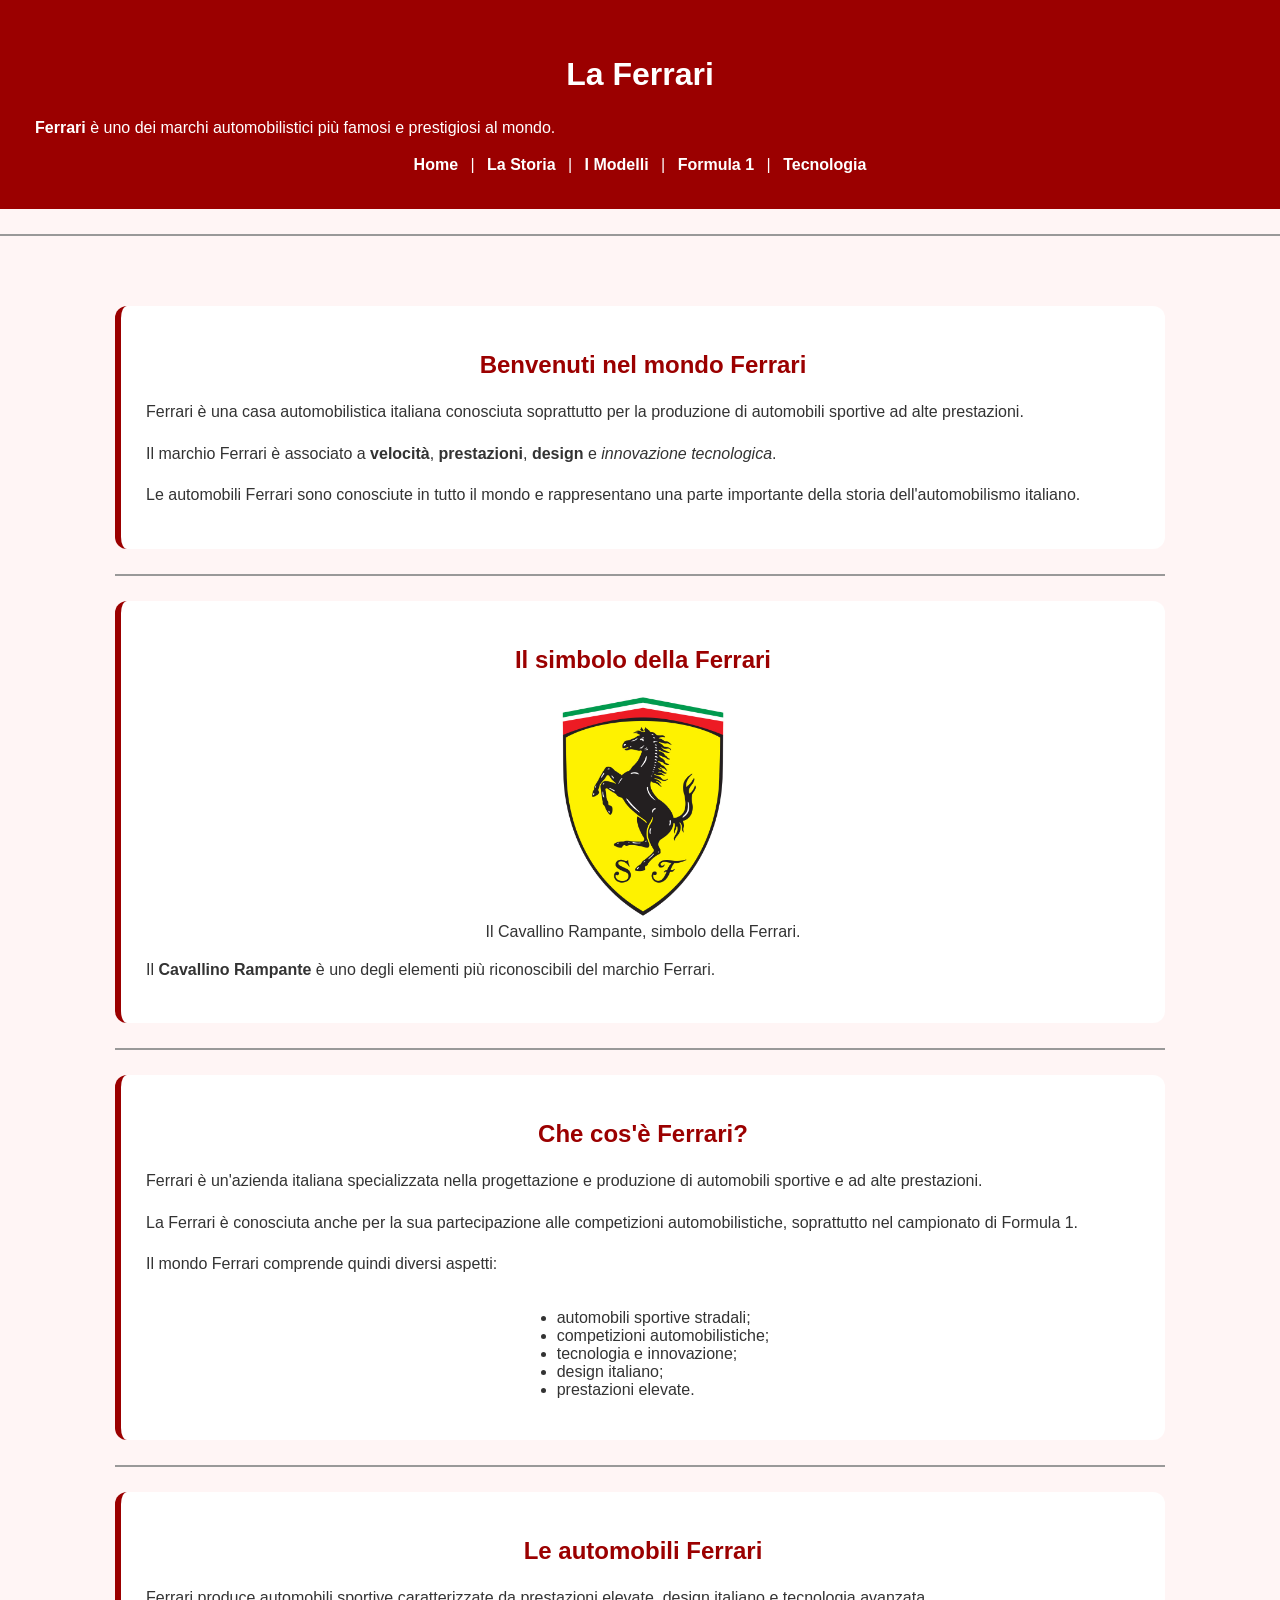
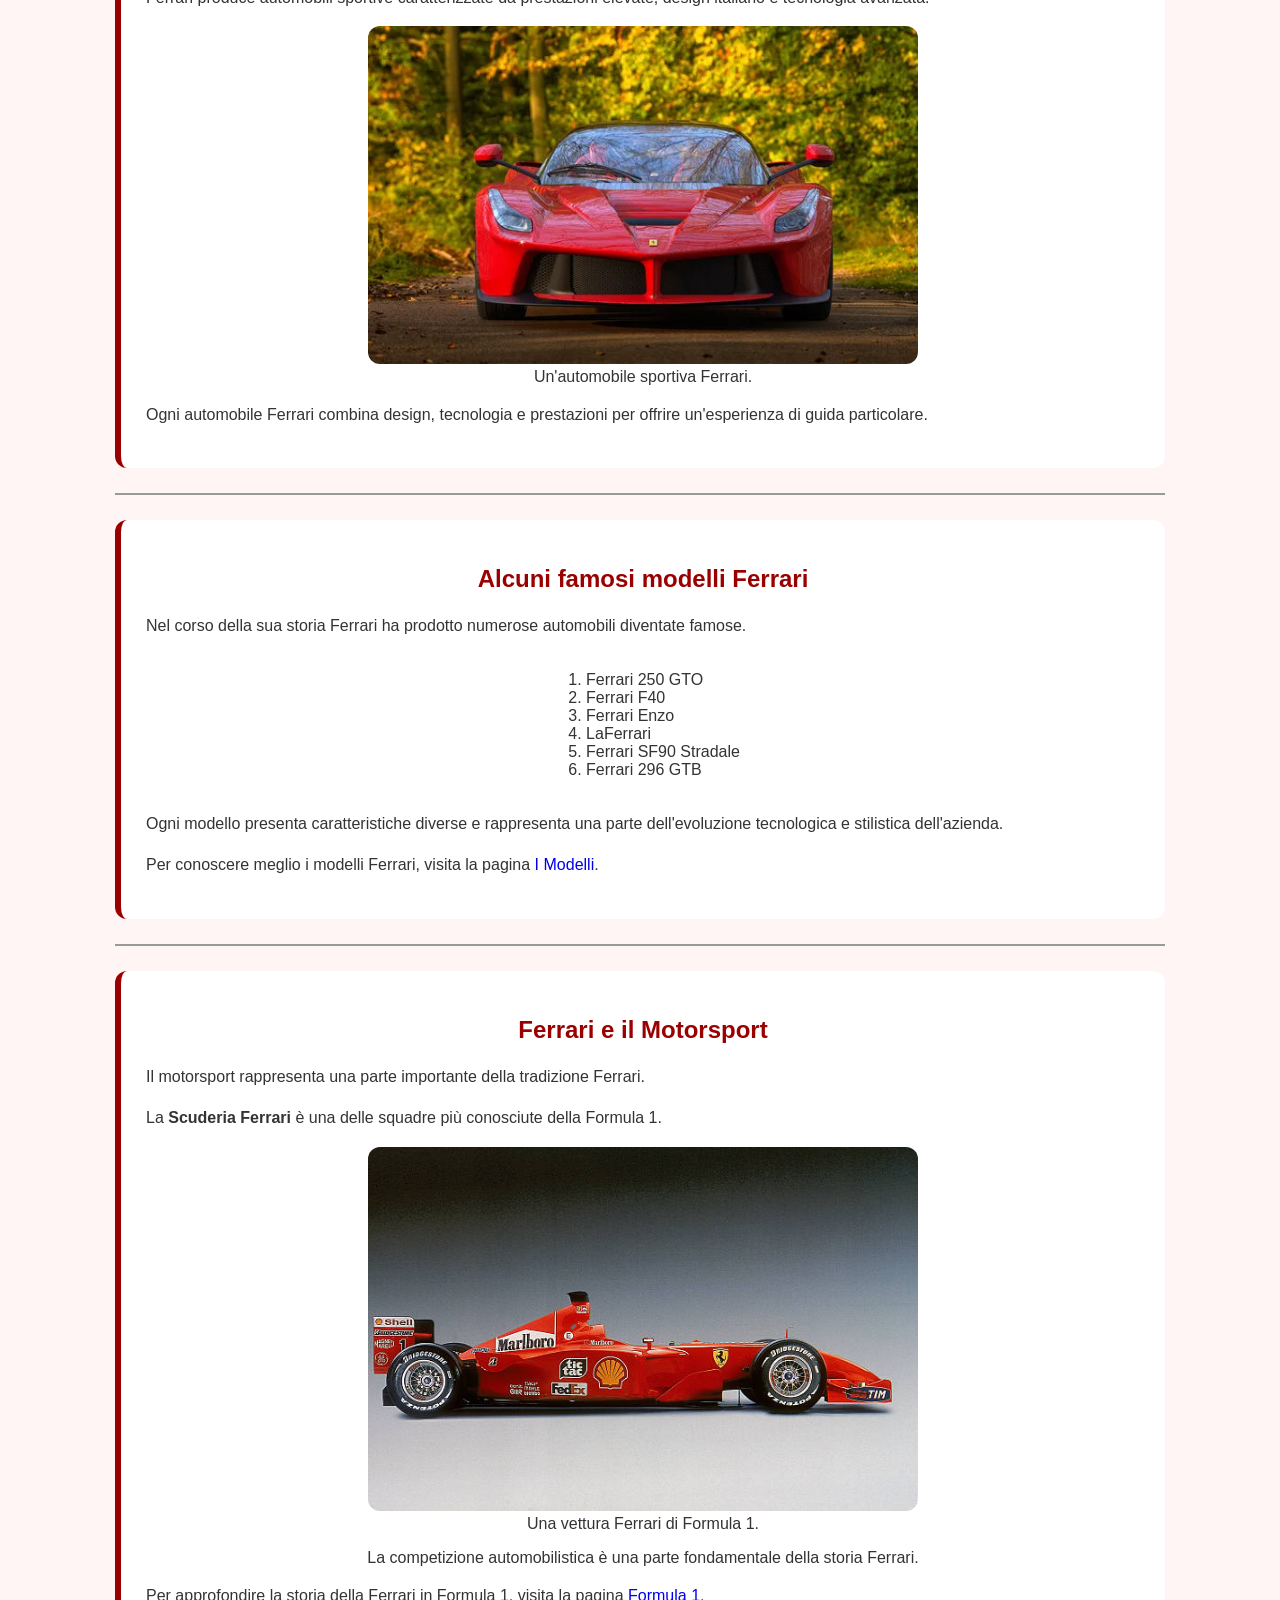
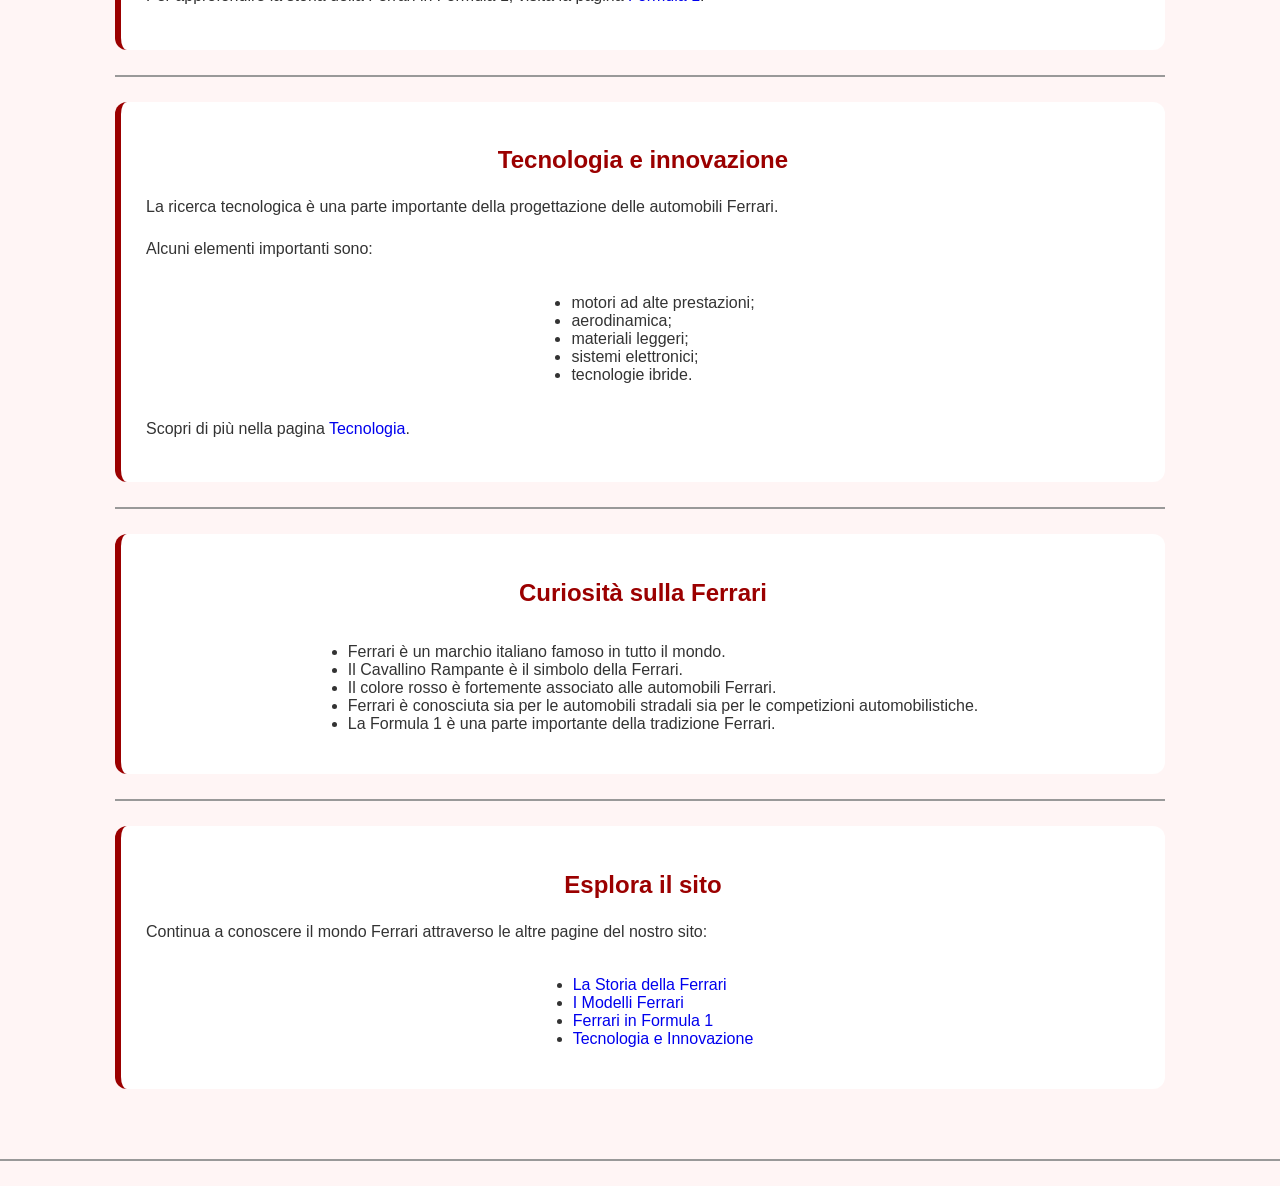
<file: ferrari/index.html>
<!DOCTYPE html>
<html lang="it">

<head>
    <meta charset="UTF-8">
    <link rel="stylesheet" href="style0.css">
    <title>La Ferrari - Home</title>
</head>

<body class="home-page" style="background-color: #fff5f5; text-align: center;">

    <header>

        <h1>La Ferrari</h1>

        <p>
            <strong>Ferrari</strong> è uno dei marchi automobilistici
            più famosi e prestigiosi al mondo.
        </p>

        <nav>
            <a href="index.html">Home</a> |
            <a href="storia.html">La Storia</a> |
            <a href="modelli.html">I Modelli</a> |
            <a href="formula1.html">Formula 1</a> |
            <a href="tecnologia.html">Tecnologia</a>
        </nav>

    </header>

    <hr>

    <main>

        <section>

            <h2>Benvenuti nel mondo Ferrari</h2>

            <p>
                Ferrari è una casa automobilistica italiana conosciuta
                soprattutto per la produzione di automobili sportive
                ad alte prestazioni.
            </p>

            <p>
                Il marchio Ferrari è associato a
                <strong>velocità</strong>, <strong>prestazioni</strong>,
                <strong>design</strong> e
                <em>innovazione tecnologica</em>.
            </p>

            <p>
                Le automobili Ferrari sono conosciute in tutto il mondo
                e rappresentano una parte importante della storia
                dell'automobilismo italiano.
            </p>

        </section>

        <hr>

        <section>

            <h2>Il simbolo della Ferrari</h2>

            <figure>

                <img src="immagini/logo.jpg"
                     alt="Logo Ferrari"
                     width="300">

                <figcaption>
                    Il Cavallino Rampante, simbolo della Ferrari.
                </figcaption>

            </figure>

            <p>
                Il <strong>Cavallino Rampante</strong> è uno degli
                elementi più riconoscibili del marchio Ferrari.
            </p>

        </section>

        <hr>

        <section>

            <h2>Che cos'è Ferrari?</h2>

            <p>
                Ferrari è un'azienda italiana specializzata nella
                progettazione e produzione di automobili sportive
                e ad alte prestazioni.
            </p>

            <p>
                La Ferrari è conosciuta anche per la sua partecipazione
                alle competizioni automobilistiche, soprattutto nel
                campionato di Formula 1.
            </p>

            <p>
                Il mondo Ferrari comprende quindi diversi aspetti:
            </p>

            <ul style="display: inline-block; text-align: left;">

                <li>automobili sportive stradali;</li>
                <li>competizioni automobilistiche;</li>
                <li>tecnologia e innovazione;</li>
                <li>design italiano;</li>
                <li>prestazioni elevate.</li>

            </ul>

        </section>

        <hr>

        <section>

            <h2>Le automobili Ferrari</h2>

            <p>
                Ferrari produce automobili sportive caratterizzate
                da prestazioni elevate, design italiano e tecnologia
                avanzata.
            </p>

            <figure>

                <img src="immagini/ferrari.jpg"
                     alt="Automobile Ferrari"
                     width="550">

                <figcaption>
                    Un'automobile sportiva Ferrari.
                </figcaption>

            </figure>

            <p>
                Ogni automobile Ferrari combina design, tecnologia
                e prestazioni per offrire un'esperienza di guida
                particolare.
            </p>

        </section>

        <hr>

        <section>

            <h2>Alcuni famosi modelli Ferrari</h2>

            <p>
                Nel corso della sua storia Ferrari ha prodotto
                numerose automobili diventate famose.
            </p>

            <ol style="display: inline-block; text-align: left;">

                <li>Ferrari 250 GTO</li>
                <li>Ferrari F40</li>
                <li>Ferrari Enzo</li>
                <li>LaFerrari</li>
                <li>Ferrari SF90 Stradale</li>
                <li>Ferrari 296 GTB</li>

            </ol>

            <p>
                Ogni modello presenta caratteristiche diverse
                e rappresenta una parte dell'evoluzione
                tecnologica e stilistica dell'azienda.
            </p>

            <p>
                Per conoscere meglio i modelli Ferrari,
                visita la pagina
                <a href="modelli.html">I Modelli</a>.
            </p>

        </section>

        <hr>

        <section>

            <h2>Ferrari e il Motorsport</h2>

            <p>
                Il motorsport rappresenta una parte importante
                della tradizione Ferrari.
            </p>

            <p>
                La <strong>Scuderia Ferrari</strong> è una delle
                squadre più conosciute della Formula 1.
            </p>

            <figure>

                <img src="immagini/formula1.jpg"
                     alt="Ferrari Formula 1"
                     width="550">

                <figcaption>
                    Una vettura Ferrari di Formula 1.
                </figcaption>

            </figure>

            <blockquote>
                La competizione automobilistica è una parte
                fondamentale della storia Ferrari.
            </blockquote>

            <p>
                Per approfondire la storia della Ferrari
                in Formula 1, visita la pagina
                <a href="formula1.html">Formula 1</a>.
            </p>

        </section>

        <hr>

        <section>

            <h2>Tecnologia e innovazione</h2>

            <p>
                La ricerca tecnologica è una parte importante
                della progettazione delle automobili Ferrari.
            </p>

            <p>
                Alcuni elementi importanti sono:
            </p>

            <ul style="display: inline-block; text-align: left;">

                <li>motori ad alte prestazioni;</li>
                <li>aerodinamica;</li>
                <li>materiali leggeri;</li>
                <li>sistemi elettronici;</li>
                <li>tecnologie ibride.</li>

            </ul>

            <p>
                Scopri di più nella pagina
                <a href="tecnologia.html">Tecnologia</a>.
            </p>

        </section>

        <hr>

        <section>

            <h2>Curiosità sulla Ferrari</h2>

            <ul style="display: inline-block; text-align: left;">

                <li>
                    Ferrari è un marchio italiano famoso in tutto il mondo.
                </li>

                <li>
                    Il Cavallino Rampante è il simbolo della Ferrari.
                </li>

                <li>
                    Il colore rosso è fortemente associato alle
                    automobili Ferrari.
                </li>

                <li>
                    Ferrari è conosciuta sia per le automobili stradali
                    sia per le competizioni automobilistiche.
                </li>

                <li>
                    La Formula 1 è una parte importante della
                    tradizione Ferrari.
                </li>

            </ul>

        </section>

        <hr>

        <section>

            <h2>Esplora il sito</h2>

            <p>
                Continua a conoscere il mondo Ferrari attraverso
                le altre pagine del nostro sito:
            </p>

            <ul style="display: inline-block; text-align: left;">

                <li>
                    <a href="storia.html">
                        La Storia della Ferrari
                    </a>
                </li>

                <li>
                    <a href="modelli.html">
                        I Modelli Ferrari
                    </a>
                </li>

                <li>
                    <a href="formula1.html">
                        Ferrari in Formula 1
                    </a>
                </li>

                <li>
                    <a href="tecnologia.html">
                        Tecnologia e Innovazione
                    </a>
                </li>

            </ul>

        </section>

    </main>

    <hr>

   

</body>

</html>
</file>
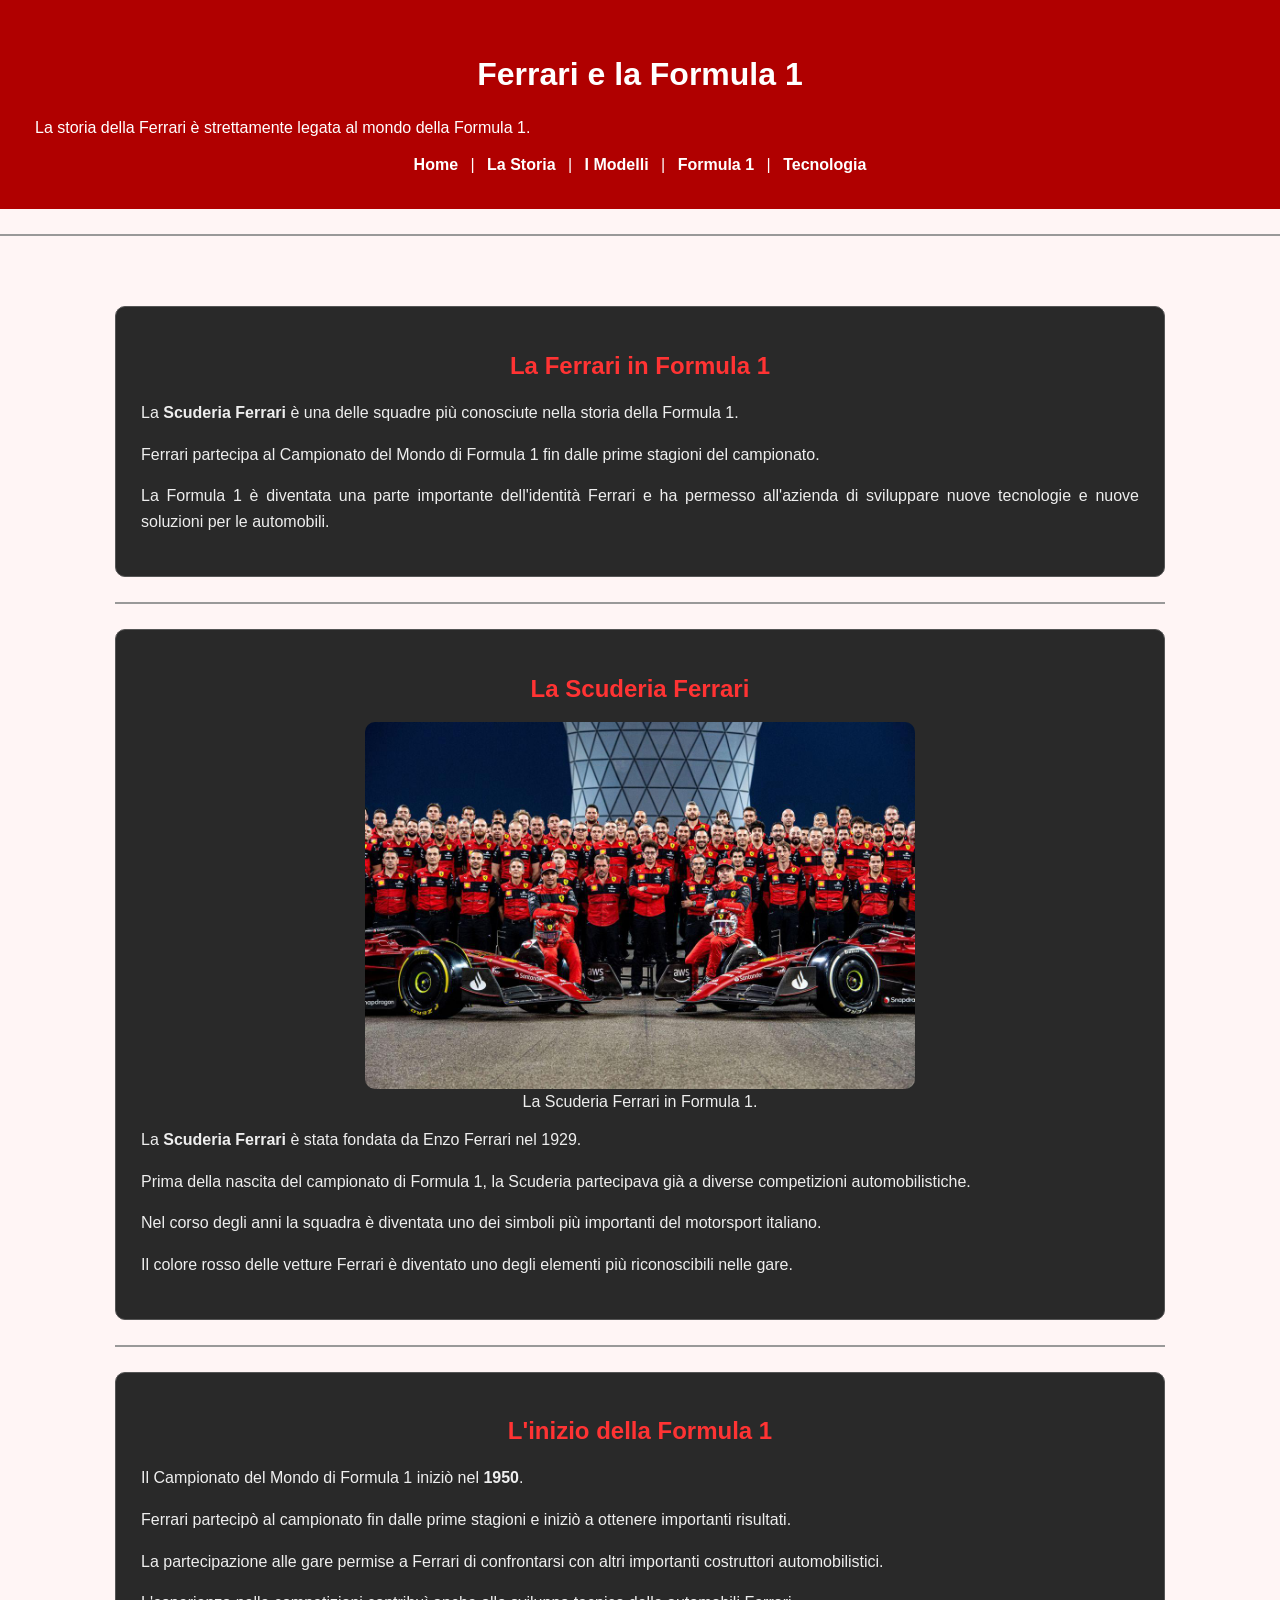
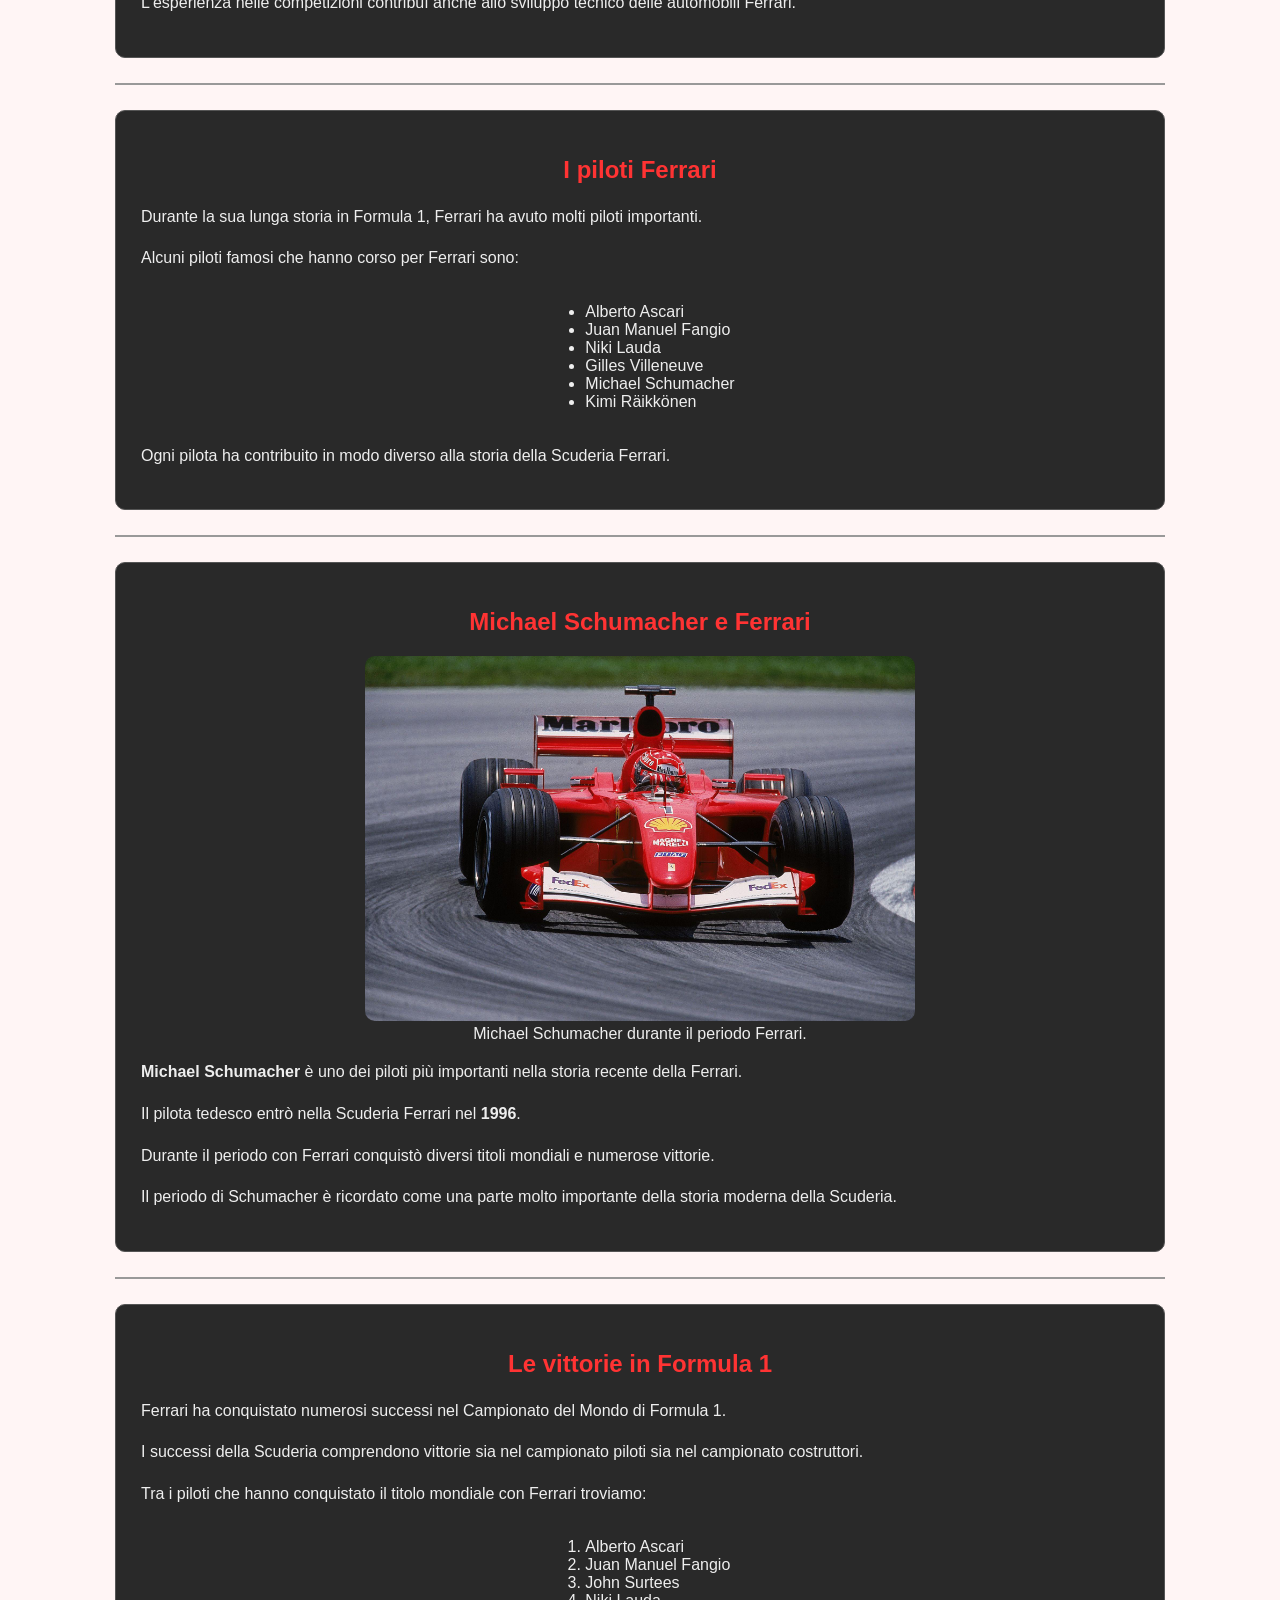
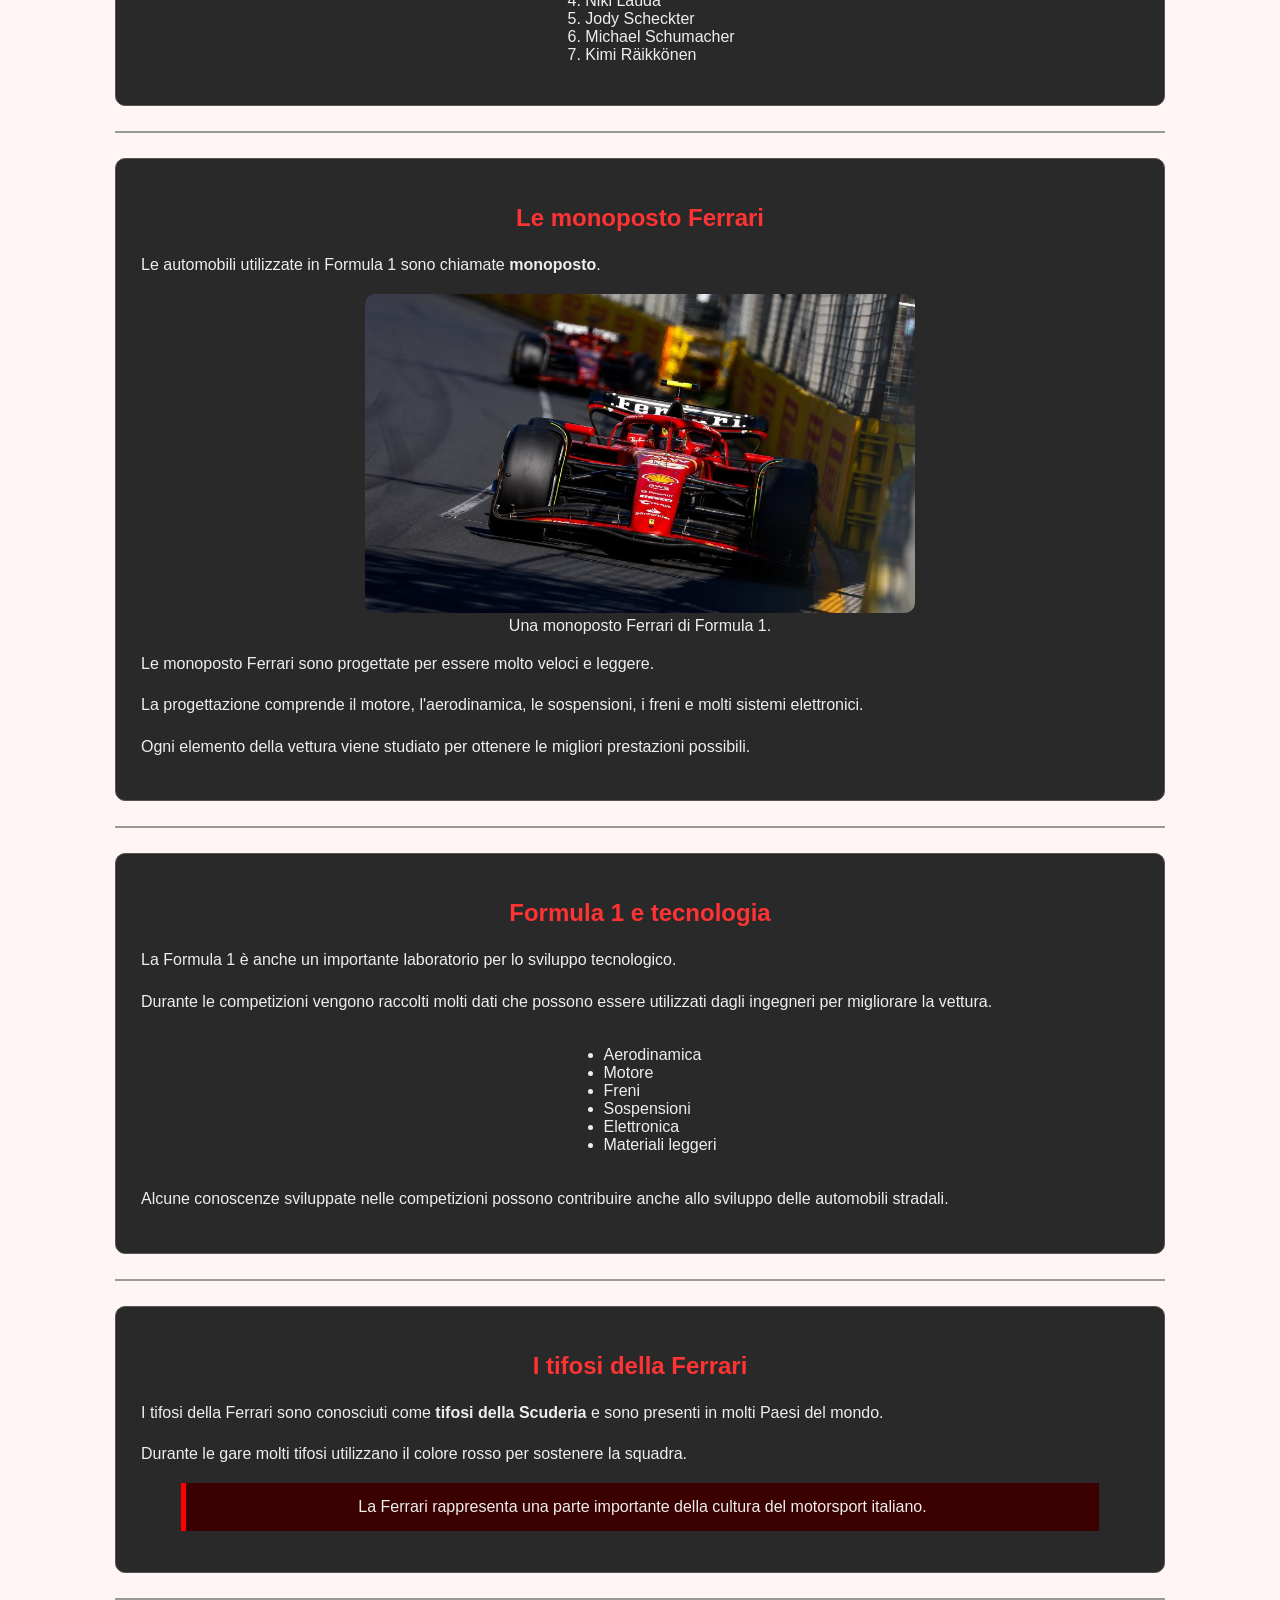
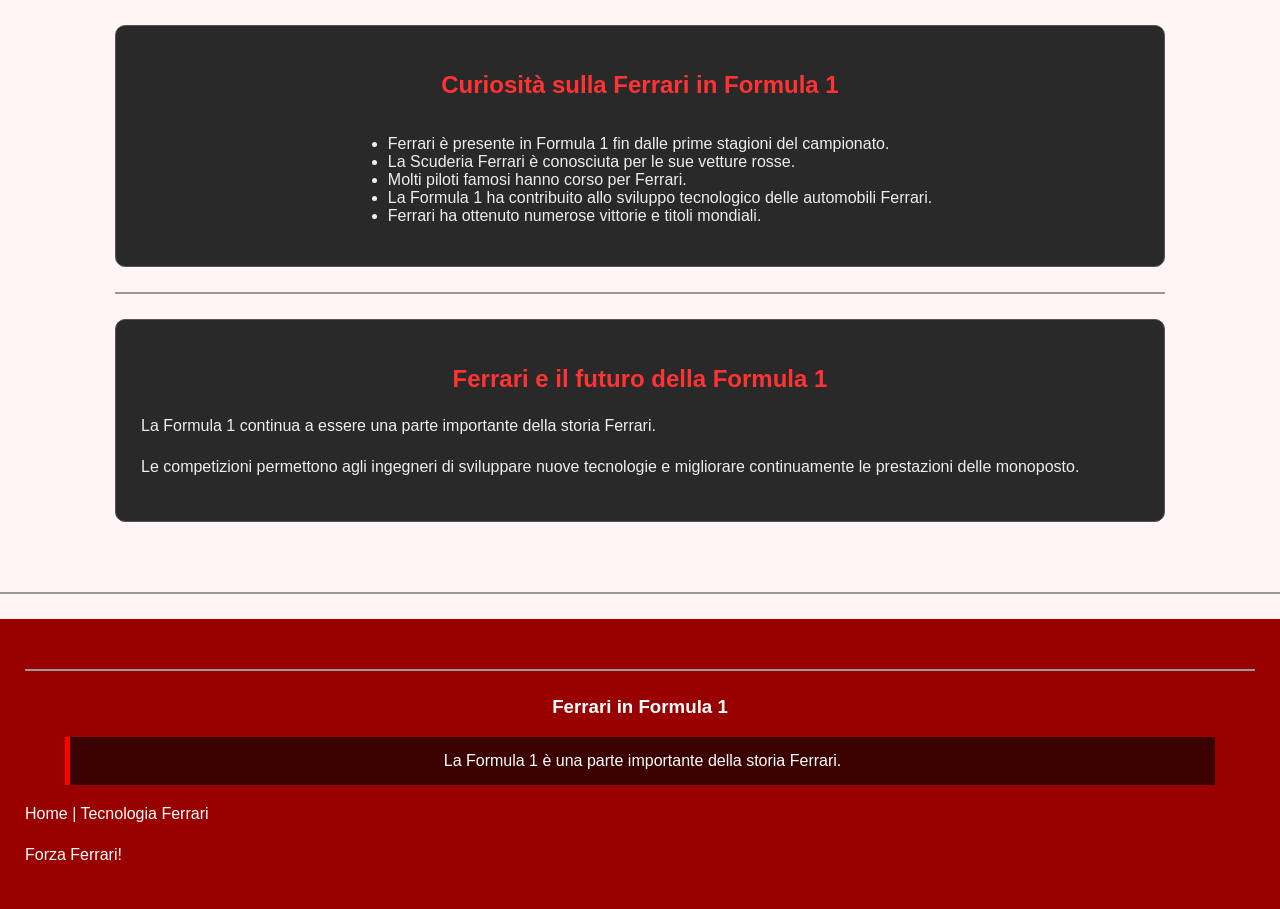
<file: ferrari/formula1.html>
<!DOCTYPE html>
<html lang="it">

<head>
    <meta charset="UTF-8">
    <link rel="stylesheet" href="style0.css">
    <title>La Ferrari - Formula 1</title>
</head>

<body class="f1-page" style="background-color: #fff5f5; text-align: center;">

    <header>

        <h1>Ferrari e la Formula 1</h1>

        <p>
            La storia della Ferrari è strettamente legata
            al mondo della Formula 1.
        </p>

        <nav>
            <a href="index.html">Home</a> |
            <a href="storia.html">La Storia</a> |
            <a href="modelli.html">I Modelli</a> |
            <a href="formula1.html">Formula 1</a> |
            <a href="tecnologia.html">Tecnologia</a>
        </nav>

    </header>

    <hr>

    <main>

        <section>

            <h2>La Ferrari in Formula 1</h2>

            <p>
                La <strong>Scuderia Ferrari</strong> è una delle
                squadre più conosciute nella storia della Formula 1.
            </p>

            <p>
                Ferrari partecipa al Campionato del Mondo di Formula 1
                fin dalle prime stagioni del campionato.
            </p>

            <p>
                La Formula 1 è diventata una parte importante
                dell'identità Ferrari e ha permesso all'azienda
                di sviluppare nuove tecnologie e nuove soluzioni
                per le automobili.
            </p>

        </section>

        <hr>

        <section>

            <h2>La Scuderia Ferrari</h2>

            <figure>

                <img src="immagini/scuderia-ferrari.jpg"
                     alt="Scuderia Ferrari Formula 1"
                     width="550">

                <figcaption>
                    La Scuderia Ferrari in Formula 1.
                </figcaption>

            </figure>

            <p>
                La <strong>Scuderia Ferrari</strong> è stata fondata
                da Enzo Ferrari nel 1929.
            </p>

            <p>
                Prima della nascita del campionato di Formula 1,
                la Scuderia partecipava già a diverse competizioni
                automobilistiche.
            </p>

            <p>
                Nel corso degli anni la squadra è diventata
                uno dei simboli più importanti del motorsport italiano.
            </p>

            <p>
                Il colore rosso delle vetture Ferrari è diventato
                uno degli elementi più riconoscibili nelle gare.
            </p>

        </section>

        <hr>

        <section>

            <h2>L'inizio della Formula 1</h2>

            <p>
                Il Campionato del Mondo di Formula 1 iniziò nel
                <strong>1950</strong>.
            </p>

            <p>
                Ferrari partecipò al campionato fin dalle prime
                stagioni e iniziò a ottenere importanti risultati.
            </p>

            <p>
                La partecipazione alle gare permise a Ferrari
                di confrontarsi con altri importanti costruttori
                automobilistici.
            </p>

            <p>
                L'esperienza nelle competizioni contribuì anche
                allo sviluppo tecnico delle automobili Ferrari.
            </p>

        </section>

        <hr>

        <section>

            <h2>I piloti Ferrari</h2>

            <p>
                Durante la sua lunga storia in Formula 1,
                Ferrari ha avuto molti piloti importanti.
            </p>

            <p>
                Alcuni piloti famosi che hanno corso per Ferrari sono:
            </p>

            <ul style="display: inline-block; text-align: left;">

                <li>Alberto Ascari</li>
                <li>Juan Manuel Fangio</li>
                <li>Niki Lauda</li>
                <li>Gilles Villeneuve</li>
                <li>Michael Schumacher</li>
                <li>Kimi Räikkönen</li>

            </ul>

            <p>
                Ogni pilota ha contribuito in modo diverso
                alla storia della Scuderia Ferrari.
            </p>

        </section>

        <hr>

        <section>

            <h2>Michael Schumacher e Ferrari</h2>

            <figure>

                <img src="immagini/schumacher-ferrari.jpg"
                     alt="Michael Schumacher con Ferrari"
                     width="550">

                <figcaption>
                    Michael Schumacher durante il periodo Ferrari.
                </figcaption>

            </figure>

            <p>
                <strong>Michael Schumacher</strong> è uno dei piloti
                più importanti nella storia recente della Ferrari.
            </p>

            <p>
                Il pilota tedesco entrò nella Scuderia Ferrari
                nel <strong>1996</strong>.
            </p>

            <p>
                Durante il periodo con Ferrari conquistò diversi
                titoli mondiali e numerose vittorie.
            </p>

            <p>
                Il periodo di Schumacher è ricordato come una
                parte molto importante della storia moderna
                della Scuderia.
            </p>

        </section>

        <hr>

        <section>

            <h2>Le vittorie in Formula 1</h2>

            <p>
                Ferrari ha conquistato numerosi successi
                nel Campionato del Mondo di Formula 1.
            </p>

            <p>
                I successi della Scuderia comprendono vittorie
                sia nel campionato piloti sia nel campionato costruttori.
            </p>

            <p>
                Tra i piloti che hanno conquistato il titolo mondiale
                con Ferrari troviamo:
            </p>

            <ol style="display: inline-block; text-align: left;">

                <li>Alberto Ascari</li>
                <li>Juan Manuel Fangio</li>
                <li>John Surtees</li>
                <li>Niki Lauda</li>
                <li>Jody Scheckter</li>
                <li>Michael Schumacher</li>
                <li>Kimi Räikkönen</li>

            </ol>

        </section>

        <hr>

        <section>

            <h2>Le monoposto Ferrari</h2>

            <p>
                Le automobili utilizzate in Formula 1 sono chiamate
                <strong>monoposto</strong>.
            </p>

            <figure>

                <img src="immagini/ferrari-f1.jpg"
                     alt="Monoposto Ferrari Formula 1"
                     width="550">

                <figcaption>
                    Una monoposto Ferrari di Formula 1.
                </figcaption>

            </figure>

            <p>
                Le monoposto Ferrari sono progettate per essere
                molto veloci e leggere.
            </p>

            <p>
                La progettazione comprende il motore,
                l'aerodinamica, le sospensioni, i freni
                e molti sistemi elettronici.
            </p>

            <p>
                Ogni elemento della vettura viene studiato
                per ottenere le migliori prestazioni possibili.
            </p>

        </section>

        <hr>

        <section>

            <h2>Formula 1 e tecnologia</h2>

            <p>
                La Formula 1 è anche un importante laboratorio
                per lo sviluppo tecnologico.
            </p>

            <p>
                Durante le competizioni vengono raccolti
                molti dati che possono essere utilizzati
                dagli ingegneri per migliorare la vettura.
            </p>

            <ul style="display: inline-block; text-align: left;">

                <li>Aerodinamica</li>
                <li>Motore</li>
                <li>Freni</li>
                <li>Sospensioni</li>
                <li>Elettronica</li>
                <li>Materiali leggeri</li>

            </ul>

            <p>
                Alcune conoscenze sviluppate nelle competizioni
                possono contribuire anche allo sviluppo delle
                automobili stradali.
            </p>

        </section>

        <hr>

        <section>

            <h2>I tifosi della Ferrari</h2>

            <p>
                I tifosi della Ferrari sono conosciuti come
                <strong>tifosi della Scuderia</strong> e sono
                presenti in molti Paesi del mondo.
            </p>

            <p>
                Durante le gare molti tifosi utilizzano il colore
                rosso per sostenere la squadra.
            </p>

            <blockquote>
                La Ferrari rappresenta una parte importante
                della cultura del motorsport italiano.
            </blockquote>

        </section>

        <hr>

        <section>

            <h2>Curiosità sulla Ferrari in Formula 1</h2>

            <ul style="display: inline-block; text-align: left;">

                <li>
                    Ferrari è presente in Formula 1 fin dalle
                    prime stagioni del campionato.
                </li>

                <li>
                    La Scuderia Ferrari è conosciuta per
                    le sue vetture rosse.
                </li>

                <li>
                    Molti piloti famosi hanno corso per Ferrari.
                </li>

                <li>
                    La Formula 1 ha contribuito allo sviluppo
                    tecnologico delle automobili Ferrari.
                </li>

                <li>
                    Ferrari ha ottenuto numerose vittorie
                    e titoli mondiali.
                </li>

            </ul>

        </section>

        <hr>

        <section>

            <h2>Ferrari e il futuro della Formula 1</h2>

            <p>
                La Formula 1 continua a essere una parte importante
                della storia Ferrari.
            </p>

            <p>
                Le competizioni permettono agli ingegneri di
                sviluppare nuove tecnologie e migliorare
                continuamente le prestazioni delle monoposto.
            </p>

        </section>

    </main>

    <hr>

    <footer>

        <hr>

        <h3>Ferrari in Formula 1</h3>

        <blockquote>
            La Formula 1 è una parte importante della storia Ferrari.
        </blockquote>

        <p>
            <a href="index.html">Home</a> |
            <a href="tecnologia.html">Tecnologia Ferrari</a>
        </p>

        <p>
            Forza Ferrari!
        </p>

    </footer>

</body>

</html>
</file>
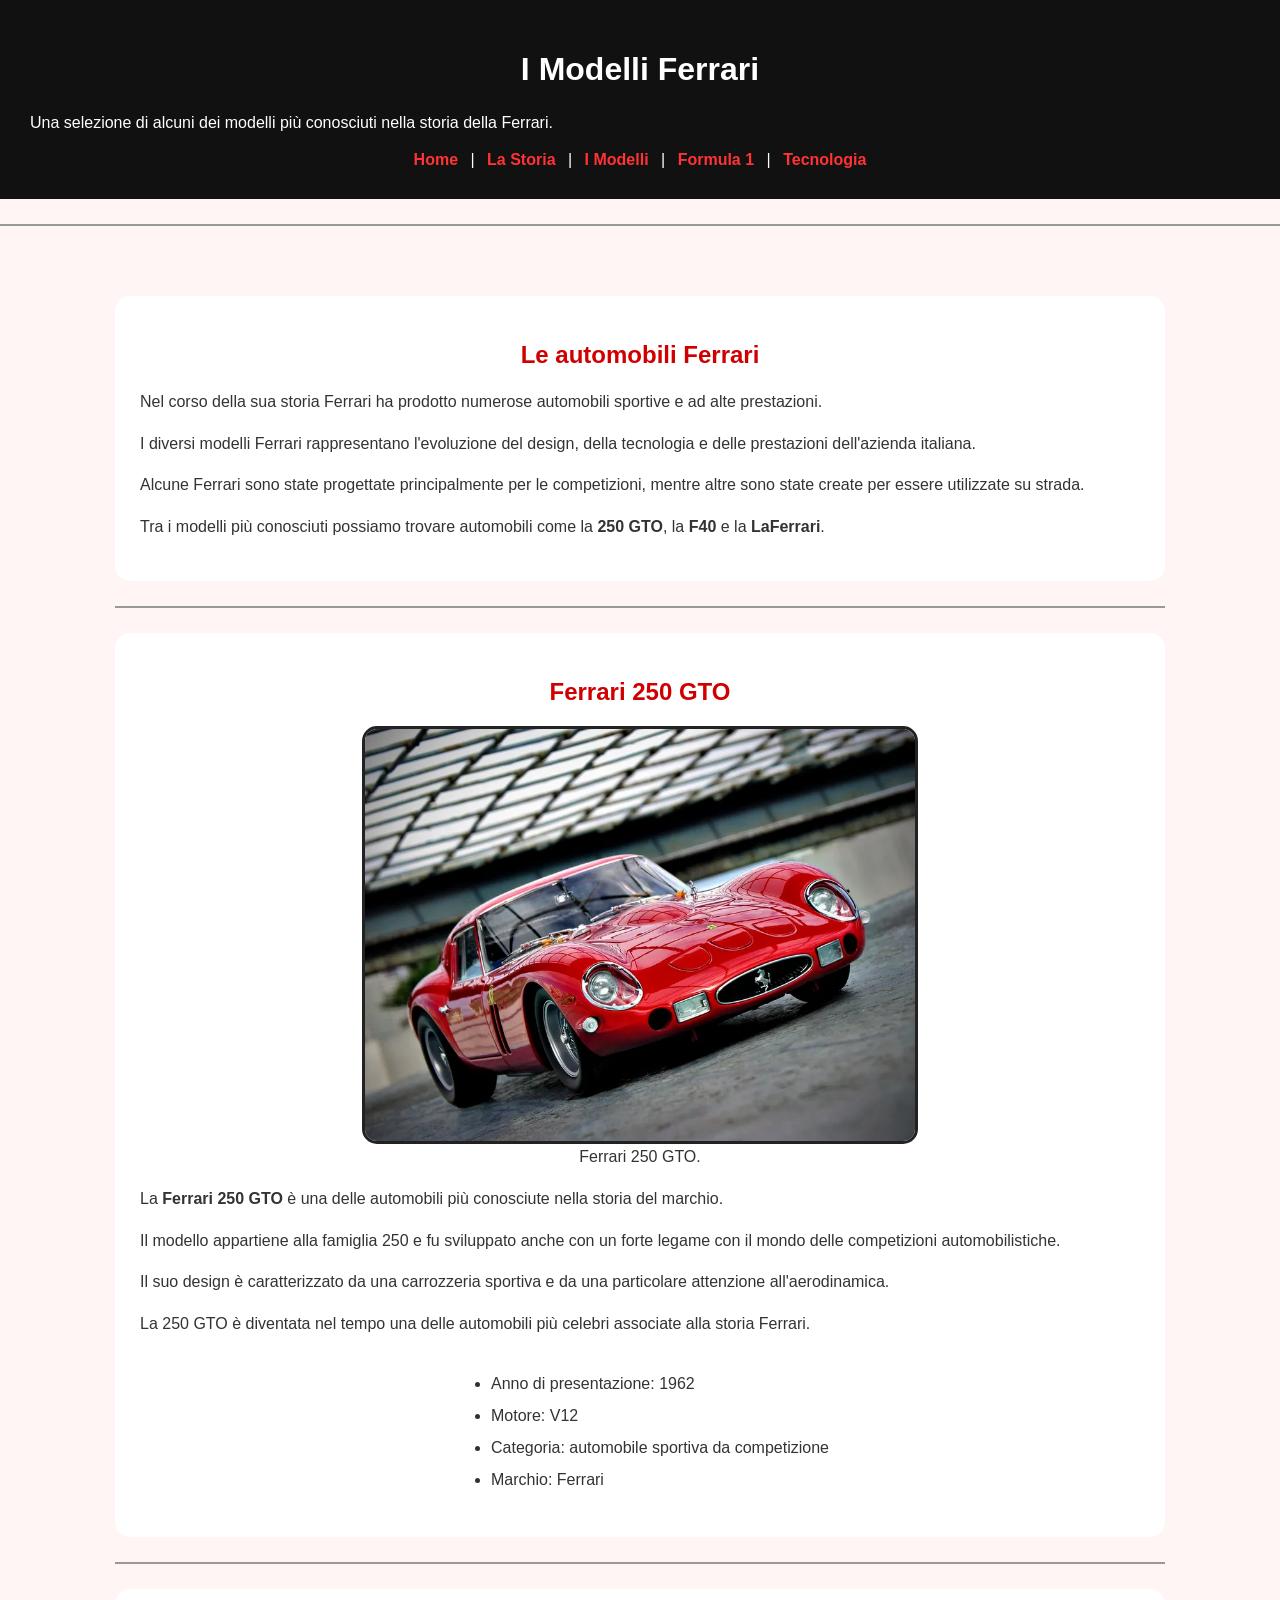
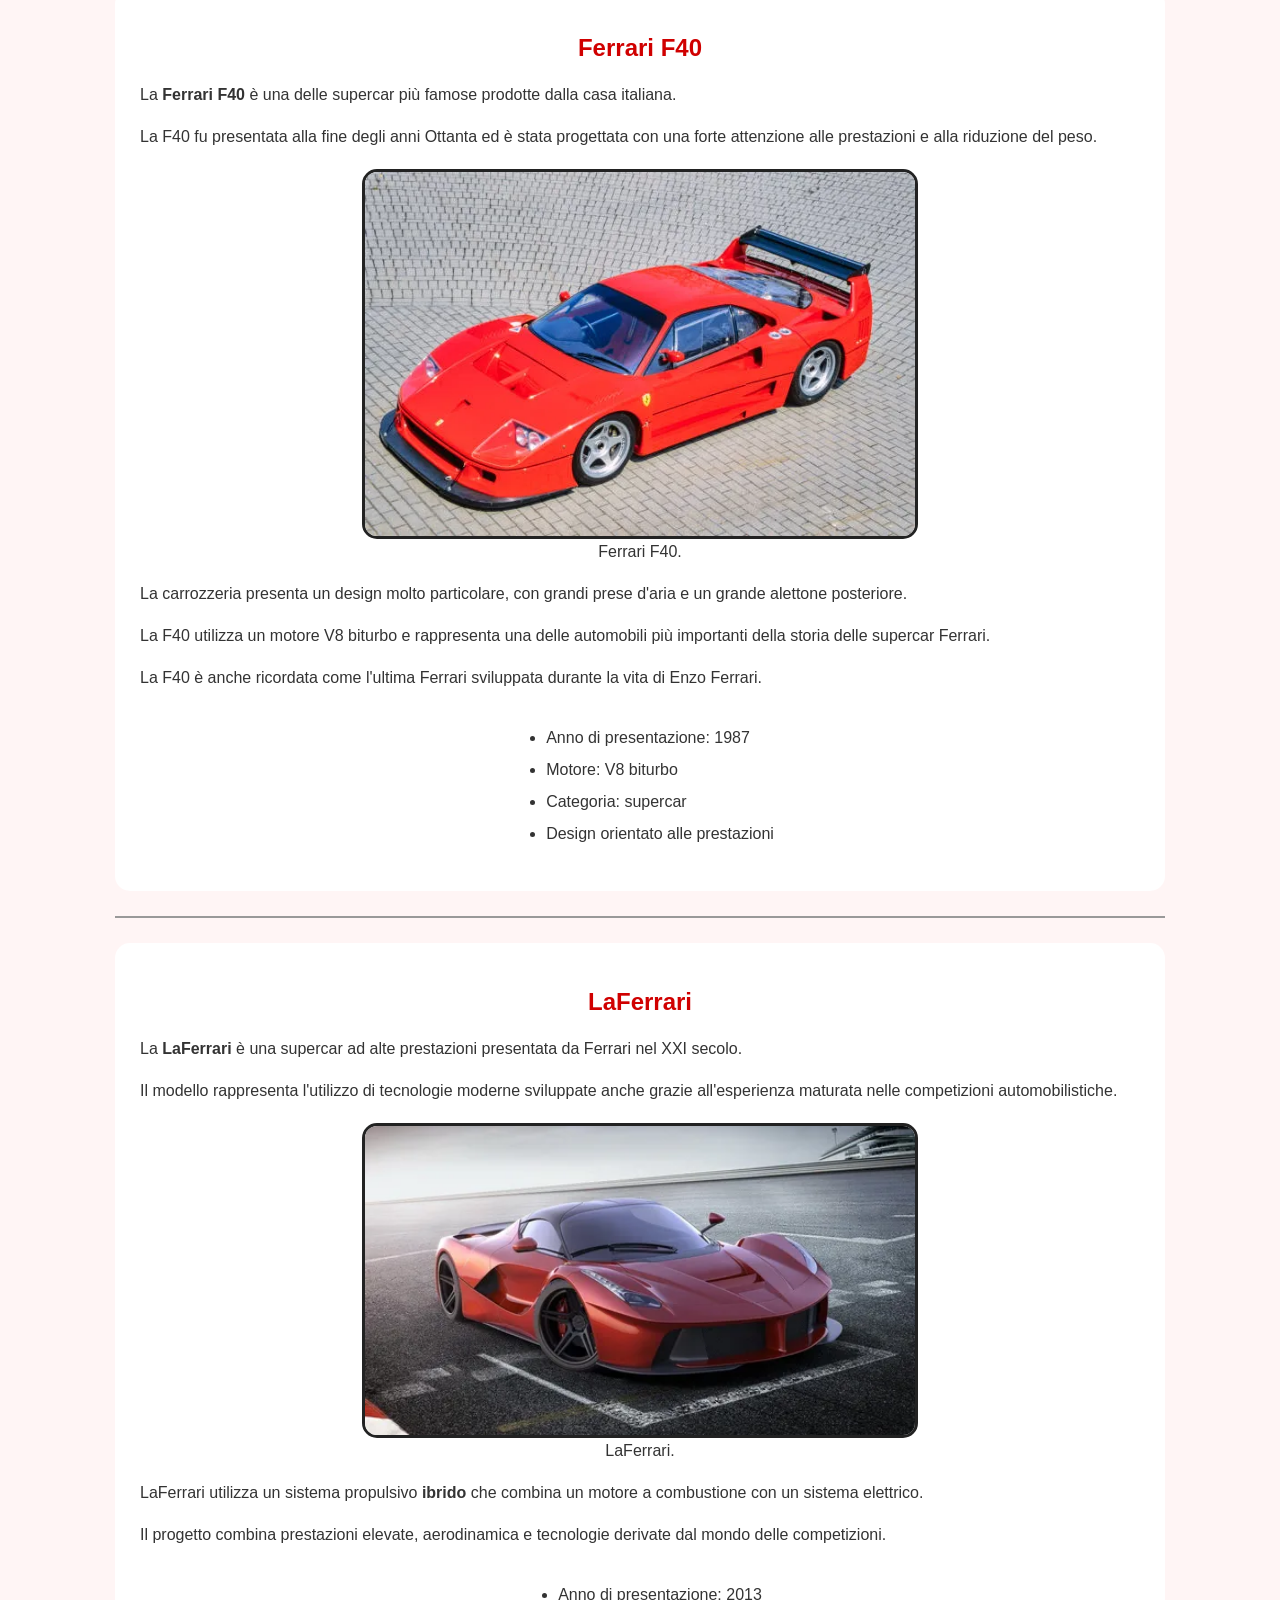
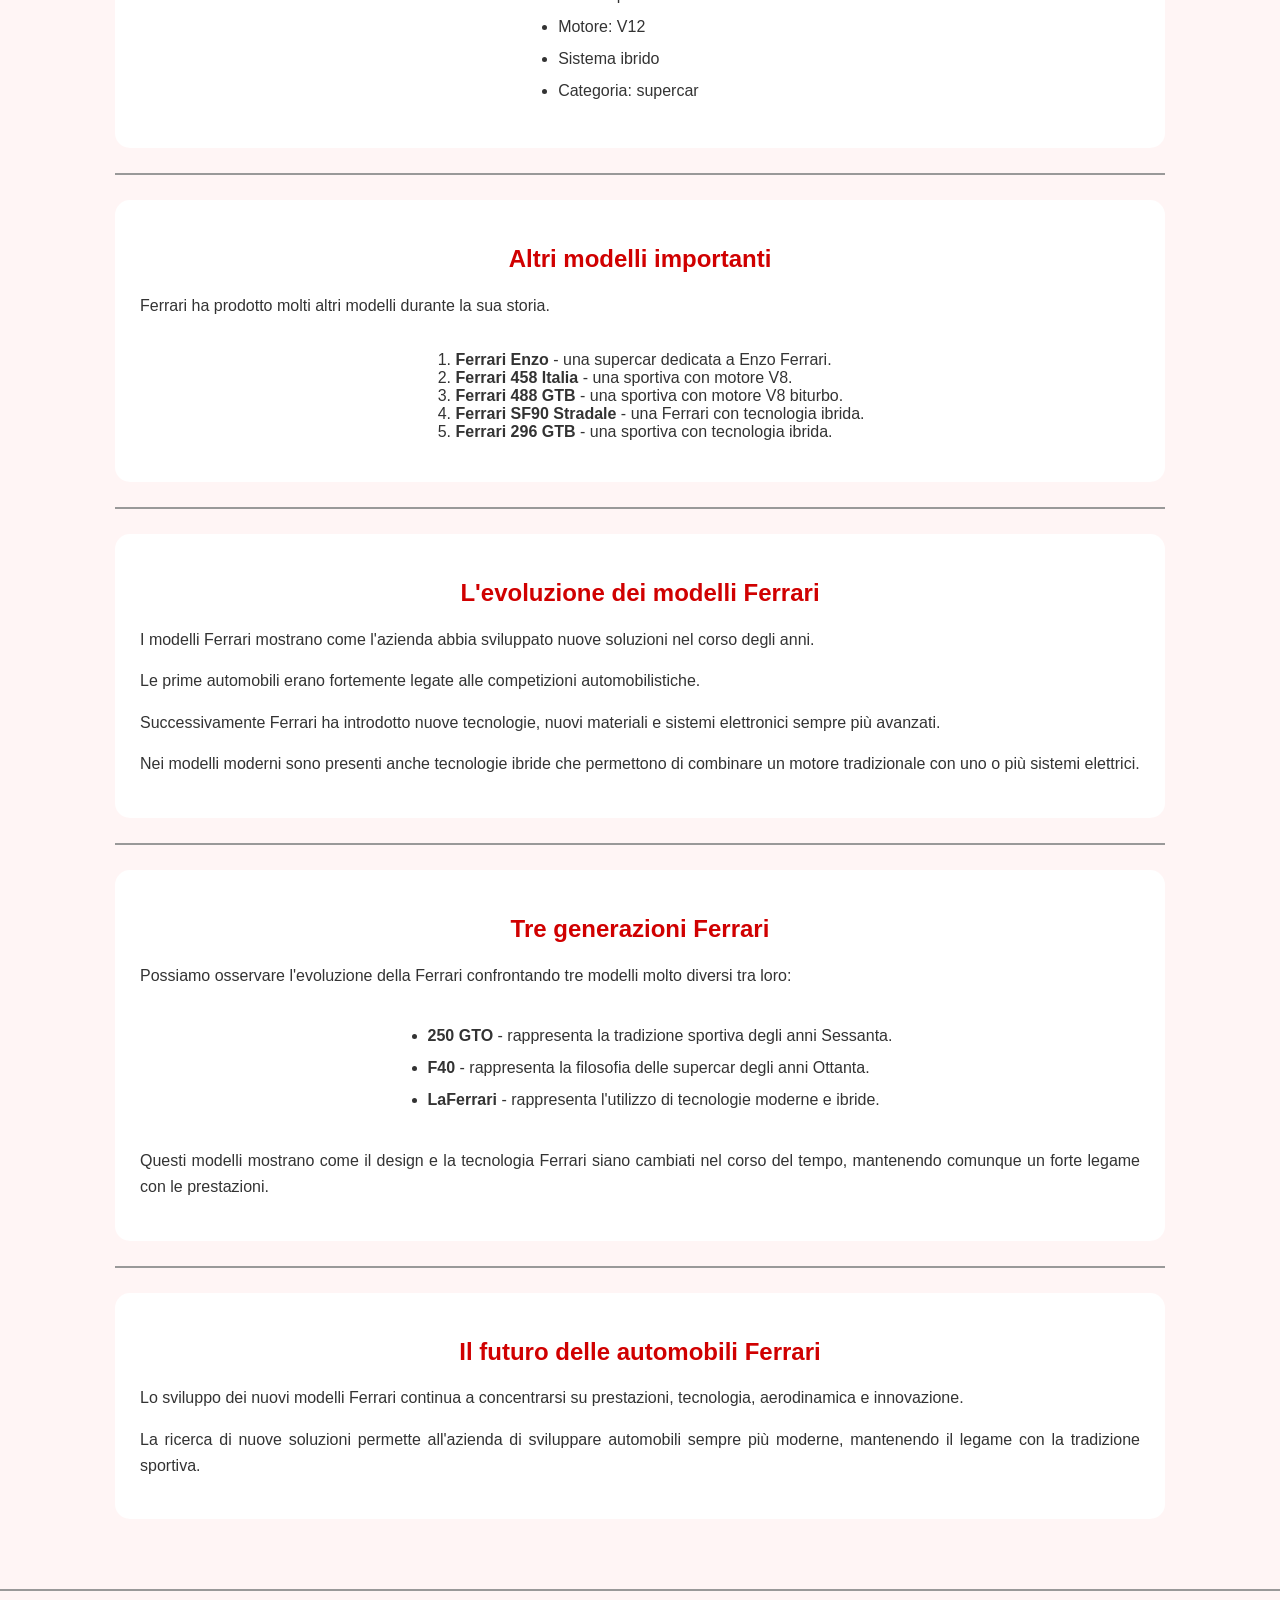
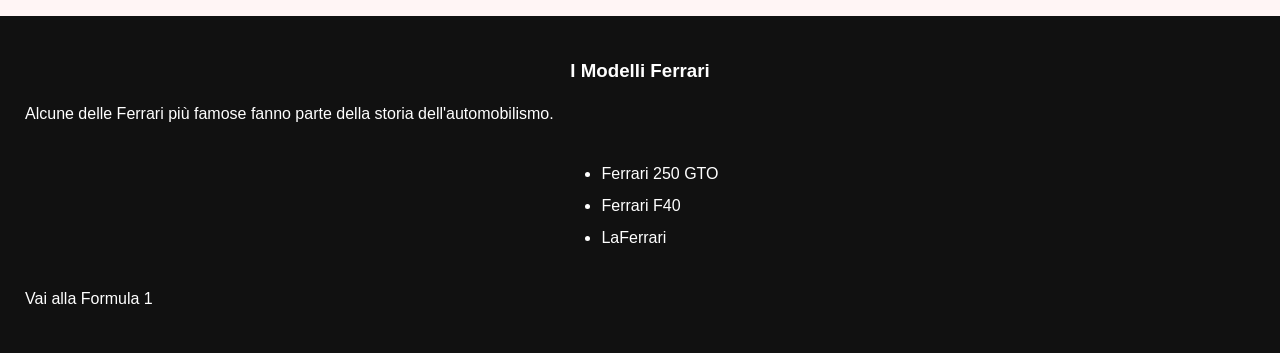
<file: ferrari/modelli.html>
<!DOCTYPE html>
<html lang="it">

<head>
    <meta charset="UTF-8">
    <link rel="stylesheet" href="style0.css">
    <title>La Ferrari - I Modelli</title>
</head>

<body class="modelli-page" style="background-color: #fff5f5; text-align: center;">

    <header>

        <h1>I Modelli Ferrari</h1>

        <p>
            Una selezione di alcuni dei modelli più conosciuti
            nella storia della Ferrari.
        </p>

        <nav>
            <a href="index.html">Home</a> |
            <a href="storia.html">La Storia</a> |
            <a href="modelli.html">I Modelli</a> |
            <a href="formula1.html">Formula 1</a> |
            <a href="tecnologia.html">Tecnologia</a>
        </nav>

    </header>

    <hr>

    <main>

        <section>

            <h2>Le automobili Ferrari</h2>

            <p>
                Nel corso della sua storia Ferrari ha prodotto
                numerose automobili sportive e ad alte prestazioni.
            </p>

            <p>
                I diversi modelli Ferrari rappresentano l'evoluzione
                del design, della tecnologia e delle prestazioni
                dell'azienda italiana.
            </p>

            <p>
                Alcune Ferrari sono state progettate principalmente
                per le competizioni, mentre altre sono state create
                per essere utilizzate su strada.
            </p>

            <p>
                Tra i modelli più conosciuti possiamo trovare
                automobili come la <strong>250 GTO</strong>,
                la <strong>F40</strong> e la <strong>LaFerrari</strong>.
            </p>

        </section>

        <hr>

        <section>

            <h2>Ferrari 250 GTO</h2>

            <figure>

                <img src="immagini/250-gto.jpg"
                     alt="Ferrari 250 GTO"
                     width="550">

                <figcaption>
                    Ferrari 250 GTO.
                </figcaption>

            </figure>

            <p>
                La <strong>Ferrari 250 GTO</strong> è una delle
                automobili più conosciute nella storia del marchio.
            </p>

            <p>
                Il modello appartiene alla famiglia 250 e fu
                sviluppato anche con un forte legame con il mondo
                delle competizioni automobilistiche.
            </p>

            <p>
                Il suo design è caratterizzato da una carrozzeria
                sportiva e da una particolare attenzione
                all'aerodinamica.
            </p>

            <p>
                La 250 GTO è diventata nel tempo una delle
                automobili più celebri associate alla storia Ferrari.
            </p>

            <ul style="display: inline-block; text-align: left;">

                <li>Anno di presentazione: 1962</li>
                <li>Motore: V12</li>
                <li>Categoria: automobile sportiva da competizione</li>
                <li>Marchio: Ferrari</li>

            </ul>

        </section>

        <hr>

        <section>

            <h2>Ferrari F40</h2>

            <p>
                La <strong>Ferrari F40</strong> è una delle
                supercar più famose prodotte dalla casa italiana.
            </p>

            <p>
                La F40 fu presentata alla fine degli anni Ottanta
                ed è stata progettata con una forte attenzione
                alle prestazioni e alla riduzione del peso.
            </p>

            <figure>

                <img src="immagini/f40.jpg"
                     alt="Ferrari F40"
                     width="550">

                <figcaption>
                    Ferrari F40.
                </figcaption>

            </figure>

            <p>
                La carrozzeria presenta un design molto particolare,
                con grandi prese d'aria e un grande alettone posteriore.
            </p>

            <p>
                La F40 utilizza un motore V8 biturbo e rappresenta
                una delle automobili più importanti della storia
                delle supercar Ferrari.
            </p>

            <p>
                La F40 è anche ricordata come l'ultima Ferrari
                sviluppata durante la vita di Enzo Ferrari.
            </p>

            <ul style="display: inline-block; text-align: left;">

                <li>Anno di presentazione: 1987</li>
                <li>Motore: V8 biturbo</li>
                <li>Categoria: supercar</li>
                <li>Design orientato alle prestazioni</li>

            </ul>

        </section>

        <hr>

        <section>

            <h2>LaFerrari</h2>

            <p>
                La <strong>LaFerrari</strong> è una supercar
                ad alte prestazioni presentata da Ferrari
                nel XXI secolo.
            </p>

            <p>
                Il modello rappresenta l'utilizzo di tecnologie
                moderne sviluppate anche grazie all'esperienza
                maturata nelle competizioni automobilistiche.
            </p>

            <figure>

                <img src="immagini/laferrari.jpg"
                     alt="LaFerrari"
                     width="550">

                <figcaption>
                    LaFerrari.
                </figcaption>

            </figure>

            <p>
                LaFerrari utilizza un sistema propulsivo
                <strong>ibrido</strong> che combina un motore
                a combustione con un sistema elettrico.
            </p>

            <p>
                Il progetto combina prestazioni elevate,
                aerodinamica e tecnologie derivate dal mondo
                delle competizioni.
            </p>

            <ul style="display: inline-block; text-align: left;">

                <li>Anno di presentazione: 2013</li>
                <li>Motore: V12</li>
                <li>Sistema ibrido</li>
                <li>Categoria: supercar</li>

            </ul>

        </section>

        <hr>

        <section>

            <h2>Altri modelli importanti</h2>

            <p>
                Ferrari ha prodotto molti altri modelli durante
                la sua storia.
            </p>

            <ol style="display: inline-block; text-align: left;">

                <li>
                    <strong>Ferrari Enzo</strong> -
                    una supercar dedicata a Enzo Ferrari.
                </li>

                <li>
                    <strong>Ferrari 458 Italia</strong> -
                    una sportiva con motore V8.
                </li>

                <li>
                    <strong>Ferrari 488 GTB</strong> -
                    una sportiva con motore V8 biturbo.
                </li>

                <li>
                    <strong>Ferrari SF90 Stradale</strong> -
                    una Ferrari con tecnologia ibrida.
                </li>

                <li>
                    <strong>Ferrari 296 GTB</strong> -
                    una sportiva con tecnologia ibrida.
                </li>

            </ol>

        </section>

        <hr>

        <section>

            <h2>L'evoluzione dei modelli Ferrari</h2>

            <p>
                I modelli Ferrari mostrano come l'azienda abbia
                sviluppato nuove soluzioni nel corso degli anni.
            </p>

            <p>
                Le prime automobili erano fortemente legate
                alle competizioni automobilistiche.
            </p>

            <p>
                Successivamente Ferrari ha introdotto nuove
                tecnologie, nuovi materiali e sistemi elettronici
                sempre più avanzati.
            </p>

            <p>
                Nei modelli moderni sono presenti anche tecnologie
                ibride che permettono di combinare un motore
                tradizionale con uno o più sistemi elettrici.
            </p>

        </section>

        <hr>

        <section>

            <h2>Tre generazioni Ferrari</h2>

            <p>
                Possiamo osservare l'evoluzione della Ferrari
                confrontando tre modelli molto diversi tra loro:
            </p>

            <ul style="display: inline-block; text-align: left;">

                <li>
                    <strong>250 GTO</strong> -
                    rappresenta la tradizione sportiva degli anni Sessanta.
                </li>

                <li>
                    <strong>F40</strong> -
                    rappresenta la filosofia delle supercar degli anni Ottanta.
                </li>

                <li>
                    <strong>LaFerrari</strong> -
                    rappresenta l'utilizzo di tecnologie moderne e ibride.
                </li>

            </ul>

            <p>
                Questi modelli mostrano come il design e la tecnologia
                Ferrari siano cambiati nel corso del tempo,
                mantenendo comunque un forte legame con le prestazioni.
            </p>

        </section>

        <hr>

        <section>

            <h2>Il futuro delle automobili Ferrari</h2>

            <p>
                Lo sviluppo dei nuovi modelli Ferrari continua
                a concentrarsi su prestazioni, tecnologia,
                aerodinamica e innovazione.
            </p>

            <p>
                La ricerca di nuove soluzioni permette all'azienda
                di sviluppare automobili sempre più moderne,
                mantenendo il legame con la tradizione sportiva.
            </p>

        </section>

    </main>

    <hr>

    <footer>

        <h3>I Modelli Ferrari</h3>

        <p>
            Alcune delle Ferrari più famose fanno parte della storia
            dell'automobilismo.
        </p>

        <ul style="display: inline-block; text-align: left;">

            <li>Ferrari 250 GTO</li>
            <li>Ferrari F40</li>
            <li>LaFerrari</li>

        </ul>

        <p>
            <a href="formula1.html">Vai alla Formula 1</a>
        </p>

    </footer>

</body>

</html>
</file>
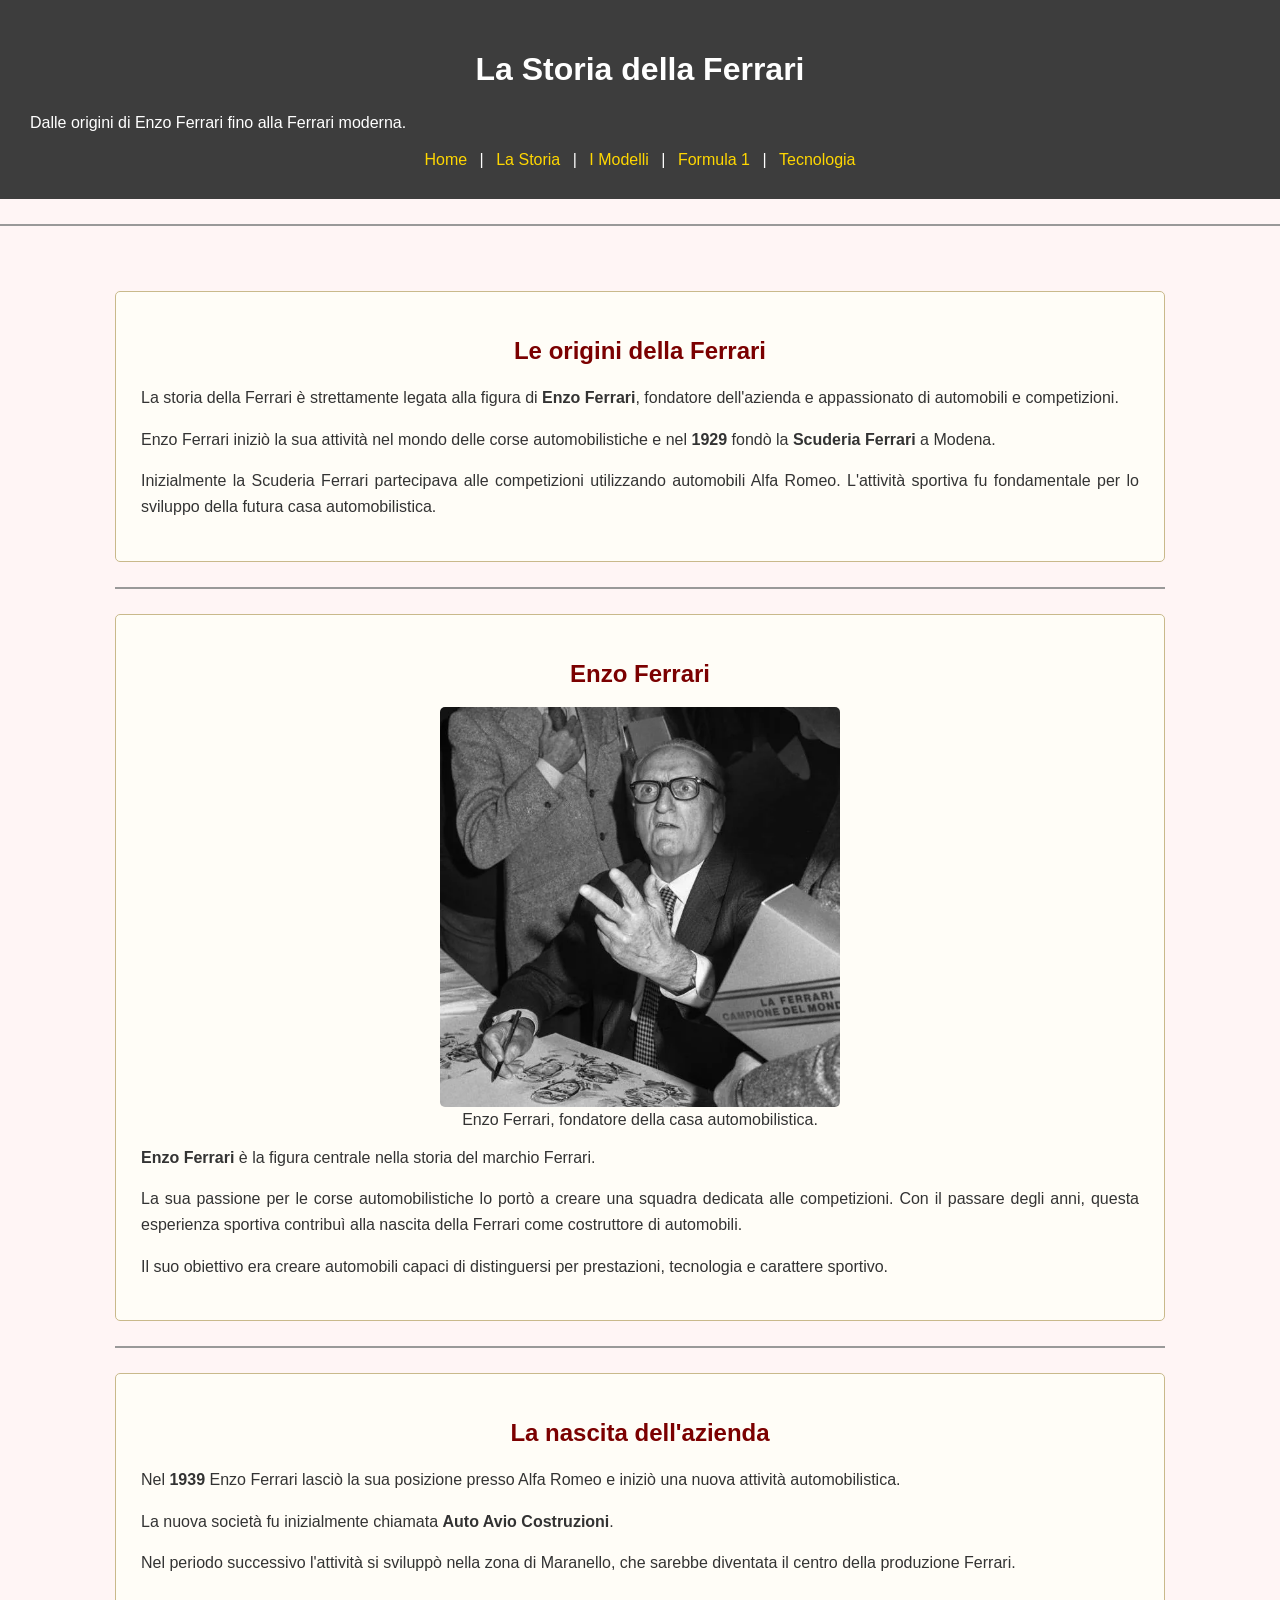
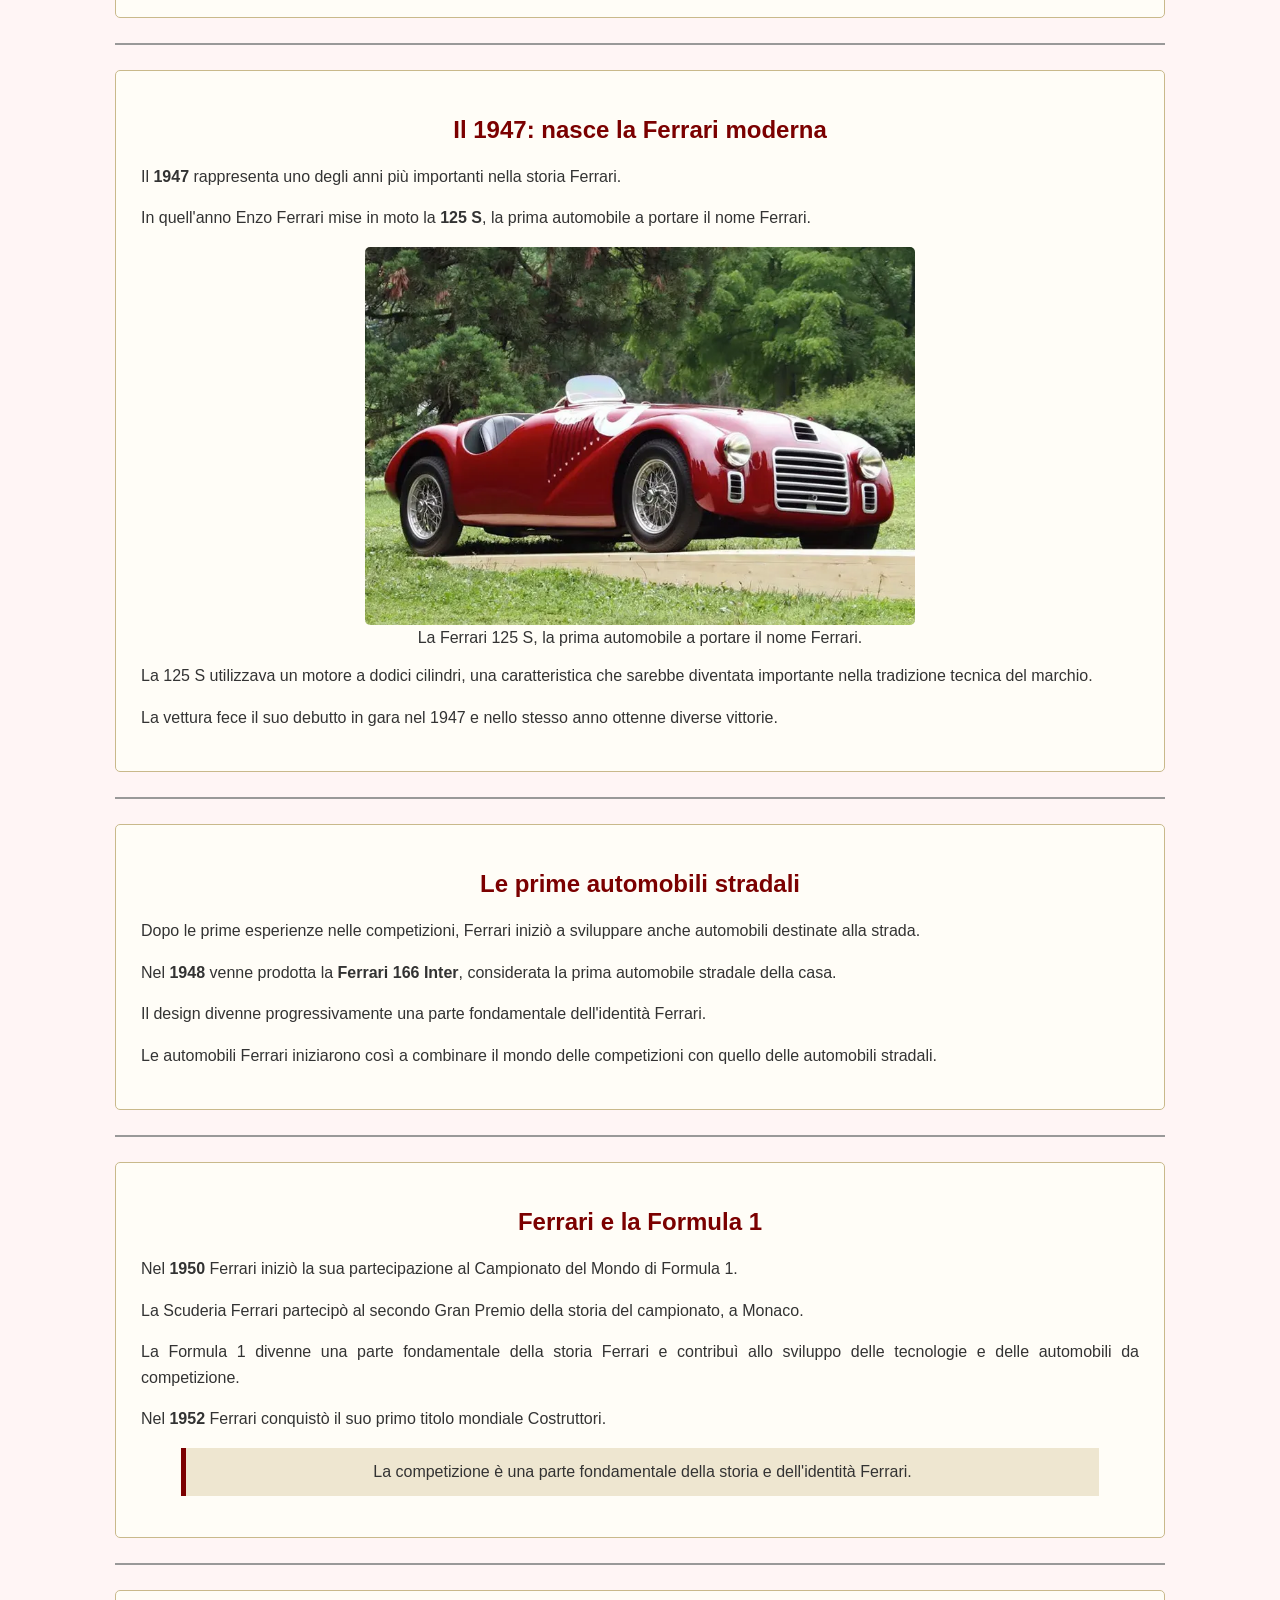
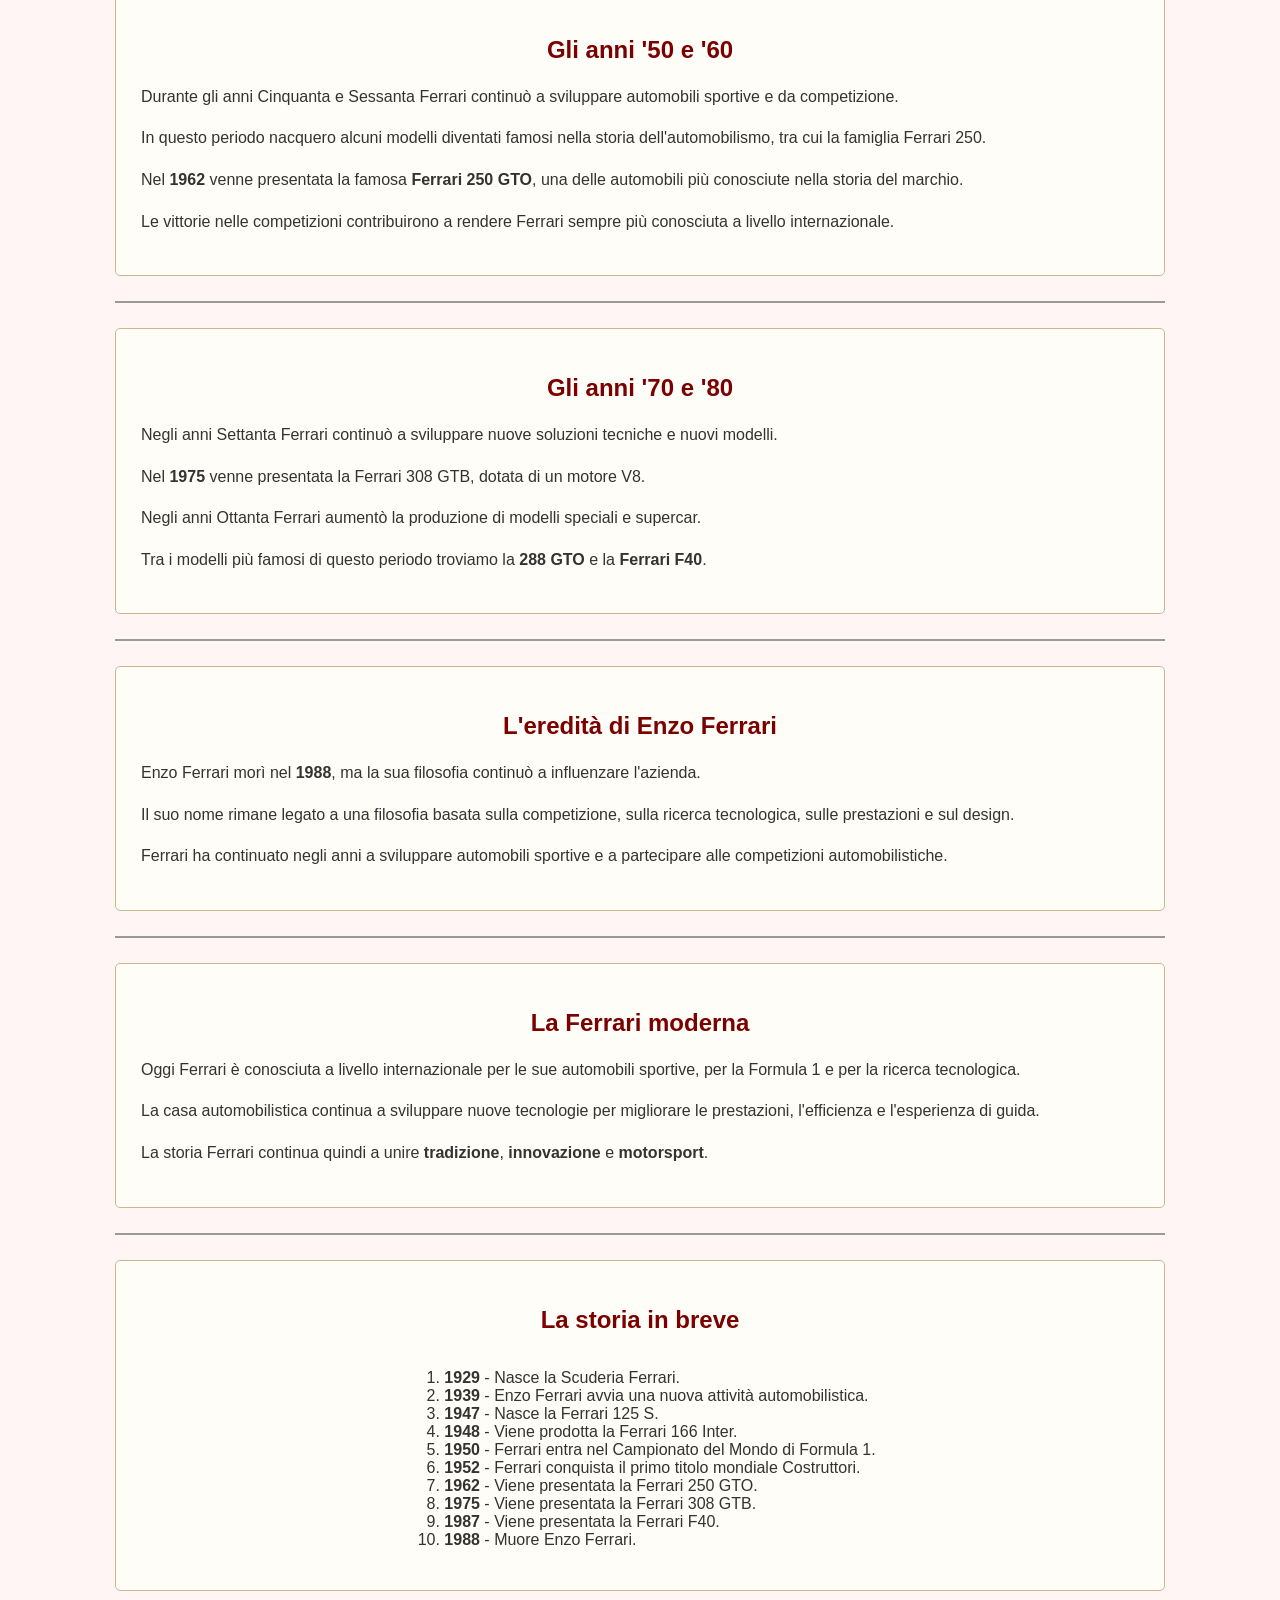
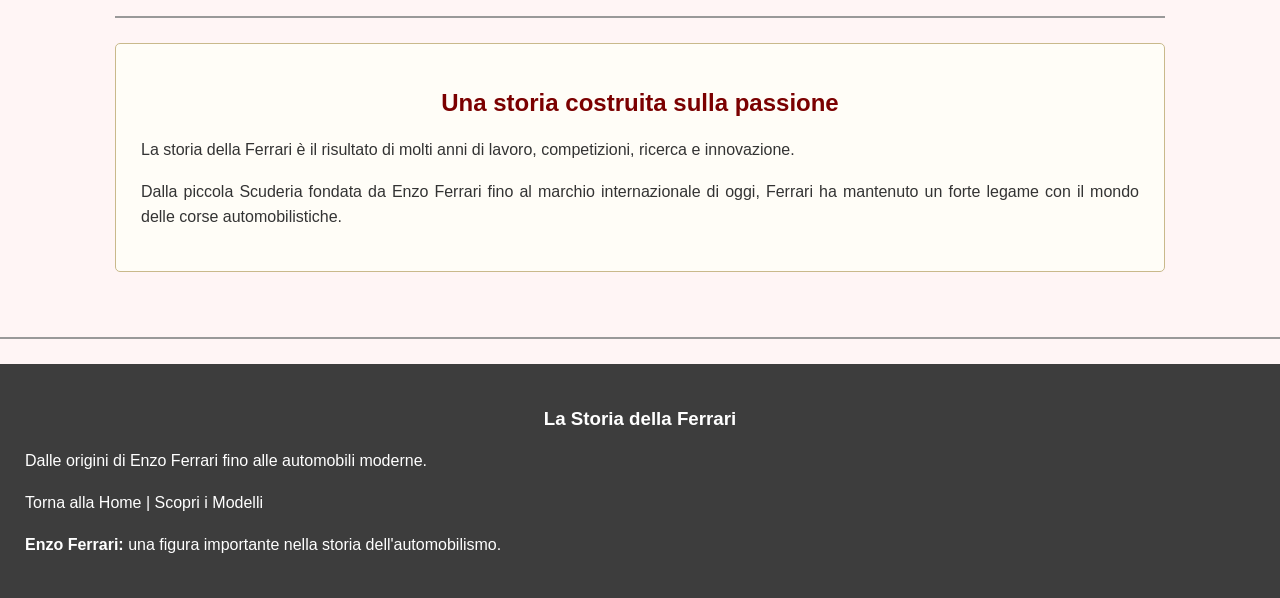
<file: ferrari/storia.html>
<!DOCTYPE html>
<html lang="it">

<head>
    <meta charset="UTF-8">
    <link rel="stylesheet" href="style0.css">
    <title>La Ferrari - La Storia</title>
</head>

<body class="storia-page" style="background-color: #fff5f5; text-align: center;">

    <header>

        <h1>La Storia della Ferrari</h1>

        <p>
            Dalle origini di Enzo Ferrari fino alla Ferrari moderna.
        </p>

        <nav>
            <a href="index.html">Home</a> |
            <a href="storia.html">La Storia</a> |
            <a href="modelli.html">I Modelli</a> |
            <a href="formula1.html">Formula 1</a> |
            <a href="tecnologia.html">Tecnologia</a>
        </nav>

    </header>

    <hr>

    <main>

        <section>

            <h2>Le origini della Ferrari</h2>

            <p>
                La storia della Ferrari è strettamente legata alla figura
                di <strong>Enzo Ferrari</strong>, fondatore dell'azienda
                e appassionato di automobili e competizioni.
            </p>

            <p>
                Enzo Ferrari iniziò la sua attività nel mondo delle corse
                automobilistiche e nel <strong>1929</strong> fondò
                la <strong>Scuderia Ferrari</strong> a Modena.
            </p>

            <p>
                Inizialmente la Scuderia Ferrari partecipava alle
                competizioni utilizzando automobili Alfa Romeo.
                L'attività sportiva fu fondamentale per lo sviluppo
                della futura casa automobilistica.
            </p>

        </section>

        <hr>

        <section>

            <h2>Enzo Ferrari</h2>

            <figure>

                <img src="immagini/enzo-ferrari.jpg"
                     alt="Enzo Ferrari"
                     width="400">

                <figcaption>
                    Enzo Ferrari, fondatore della casa automobilistica.
                </figcaption>

            </figure>

            <p>
                <strong>Enzo Ferrari</strong> è la figura centrale
                nella storia del marchio Ferrari.
            </p>

            <p>
                La sua passione per le corse automobilistiche lo portò
                a creare una squadra dedicata alle competizioni.
                Con il passare degli anni, questa esperienza sportiva
                contribuì alla nascita della Ferrari come costruttore
                di automobili.
            </p>

            <p>
                Il suo obiettivo era creare automobili capaci di
                distinguersi per prestazioni, tecnologia e carattere
                sportivo.
            </p>

        </section>

        <hr>

        <section>

            <h2>La nascita dell'azienda</h2>

            <p>
                Nel <strong>1939</strong> Enzo Ferrari lasciò la sua
                posizione presso Alfa Romeo e iniziò una nuova attività
                automobilistica.
            </p>

            <p>
                La nuova società fu inizialmente chiamata
                <strong>Auto Avio Costruzioni</strong>.
            </p>

            <p>
                Nel periodo successivo l'attività si sviluppò nella
                zona di Maranello, che sarebbe diventata il centro
                della produzione Ferrari.
            </p>

        </section>

        <hr>

        <section>

            <h2>Il 1947: nasce la Ferrari moderna</h2>

            <p>
                Il <strong>1947</strong> rappresenta uno degli anni
                più importanti nella storia Ferrari.
            </p>

            <p>
                In quell'anno Enzo Ferrari mise in moto la
                <strong>125 S</strong>, la prima automobile a portare
                il nome Ferrari.
            </p>

            <figure>

                <img src="immagini/125s.jpg"
                     alt="Ferrari 125 S"
                     width="550">

                <figcaption>
                    La Ferrari 125 S, la prima automobile a portare
                    il nome Ferrari.
                </figcaption>

            </figure>

            <p>
                La 125 S utilizzava un motore a dodici cilindri,
                una caratteristica che sarebbe diventata importante
                nella tradizione tecnica del marchio.
            </p>

            <p>
                La vettura fece il suo debutto in gara nel 1947
                e nello stesso anno ottenne diverse vittorie.
            </p>

        </section>

        <hr>

        <section>

            <h2>Le prime automobili stradali</h2>

            <p>
                Dopo le prime esperienze nelle competizioni,
                Ferrari iniziò a sviluppare anche automobili
                destinate alla strada.
            </p>

            <p>
                Nel <strong>1948</strong> venne prodotta la
                <strong>Ferrari 166 Inter</strong>, considerata
                la prima automobile stradale della casa.
            </p>

            <p>
                Il design divenne progressivamente una parte
                fondamentale dell'identità Ferrari.
            </p>

            <p>
                Le automobili Ferrari iniziarono così a combinare
                il mondo delle competizioni con quello delle
                automobili stradali.
            </p>

        </section>

        <hr>

        <section>

            <h2>Ferrari e la Formula 1</h2>

            <p>
                Nel <strong>1950</strong> Ferrari iniziò la sua
                partecipazione al Campionato del Mondo di Formula 1.
            </p>

            <p>
                La Scuderia Ferrari partecipò al secondo Gran Premio
                della storia del campionato, a Monaco.
            </p>

            <p>
                La Formula 1 divenne una parte fondamentale della
                storia Ferrari e contribuì allo sviluppo delle
                tecnologie e delle automobili da competizione.
            </p>

            <p>
                Nel <strong>1952</strong> Ferrari conquistò il suo
                primo titolo mondiale Costruttori.
            </p>

            <blockquote>
                La competizione è una parte fondamentale
                della storia e dell'identità Ferrari.
            </blockquote>

        </section>

        <hr>

        <section>

            <h2>Gli anni '50 e '60</h2>

            <p>
                Durante gli anni Cinquanta e Sessanta Ferrari
                continuò a sviluppare automobili sportive e
                da competizione.
            </p>

            <p>
                In questo periodo nacquero alcuni modelli
                diventati famosi nella storia dell'automobilismo,
                tra cui la famiglia Ferrari 250.
            </p>

            <p>
                Nel <strong>1962</strong> venne presentata
                la famosa <strong>Ferrari 250 GTO</strong>,
                una delle automobili più conosciute nella storia
                del marchio.
            </p>

            <p>
                Le vittorie nelle competizioni contribuirono
                a rendere Ferrari sempre più conosciuta
                a livello internazionale.
            </p>

        </section>

        <hr>

        <section>

            <h2>Gli anni '70 e '80</h2>

            <p>
                Negli anni Settanta Ferrari continuò a sviluppare
                nuove soluzioni tecniche e nuovi modelli.
            </p>

            <p>
                Nel <strong>1975</strong> venne presentata
                la Ferrari 308 GTB, dotata di un motore V8.
            </p>

            <p>
                Negli anni Ottanta Ferrari aumentò la produzione
                di modelli speciali e supercar.
            </p>

            <p>
                Tra i modelli più famosi di questo periodo troviamo
                la <strong>288 GTO</strong> e la
                <strong>Ferrari F40</strong>.
            </p>

        </section>

        <hr>

        <section>

            <h2>L'eredità di Enzo Ferrari</h2>

            <p>
                Enzo Ferrari morì nel <strong>1988</strong>,
                ma la sua filosofia continuò a influenzare
                l'azienda.
            </p>

            <p>
                Il suo nome rimane legato a una filosofia basata
                sulla competizione, sulla ricerca tecnologica,
                sulle prestazioni e sul design.
            </p>

            <p>
                Ferrari ha continuato negli anni a sviluppare
                automobili sportive e a partecipare alle
                competizioni automobilistiche.
            </p>

        </section>

        <hr>

        <section>

            <h2>La Ferrari moderna</h2>

            <p>
                Oggi Ferrari è conosciuta a livello internazionale
                per le sue automobili sportive, per la Formula 1
                e per la ricerca tecnologica.
            </p>

            <p>
                La casa automobilistica continua a sviluppare
                nuove tecnologie per migliorare le prestazioni,
                l'efficienza e l'esperienza di guida.
            </p>

            <p>
                La storia Ferrari continua quindi a unire
                <strong>tradizione</strong>,
                <strong>innovazione</strong> e
                <strong>motorsport</strong>.
            </p>

        </section>

        <hr>

        <section>

            <h2>La storia in breve</h2>

            <ol style="display: inline-block; text-align: left;">

                <li>
                    <strong>1929</strong> - Nasce la Scuderia Ferrari.
                </li>

                <li>
                    <strong>1939</strong> - Enzo Ferrari avvia
                    una nuova attività automobilistica.
                </li>

                <li>
                    <strong>1947</strong> - Nasce la Ferrari 125 S.
                </li>

                <li>
                    <strong>1948</strong> - Viene prodotta
                    la Ferrari 166 Inter.
                </li>

                <li>
                    <strong>1950</strong> - Ferrari entra
                    nel Campionato del Mondo di Formula 1.
                </li>

                <li>
                    <strong>1952</strong> - Ferrari conquista
                    il primo titolo mondiale Costruttori.
                </li>

                <li>
                    <strong>1962</strong> - Viene presentata
                    la Ferrari 250 GTO.
                </li>

                <li>
                    <strong>1975</strong> - Viene presentata
                    la Ferrari 308 GTB.
                </li>

                <li>
                    <strong>1987</strong> - Viene presentata
                    la Ferrari F40.
                </li>

                <li>
                    <strong>1988</strong> - Muore Enzo Ferrari.
                </li>

            </ol>

        </section>

        <hr>

        <section>

            <h2>Una storia costruita sulla passione</h2>

            <p>
                La storia della Ferrari è il risultato di molti anni
                di lavoro, competizioni, ricerca e innovazione.
            </p>

            <p>
                Dalla piccola Scuderia fondata da Enzo Ferrari
                fino al marchio internazionale di oggi,
                Ferrari ha mantenuto un forte legame con
                il mondo delle corse automobilistiche.
            </p>

        </section>

    </main>

    <hr>

    <footer>

        <h3>La Storia della Ferrari</h3>

        <p>
            Dalle origini di Enzo Ferrari fino alle automobili moderne.
        </p>

        <p>
            <a href="index.html">Torna alla Home</a> |
            <a href="modelli.html">Scopri i Modelli</a>
        </p>

        <p>
            <strong>Enzo Ferrari:</strong>
            una figura importante nella storia dell'automobilismo.
        </p>

    </footer>

</body>

</html>
</file>
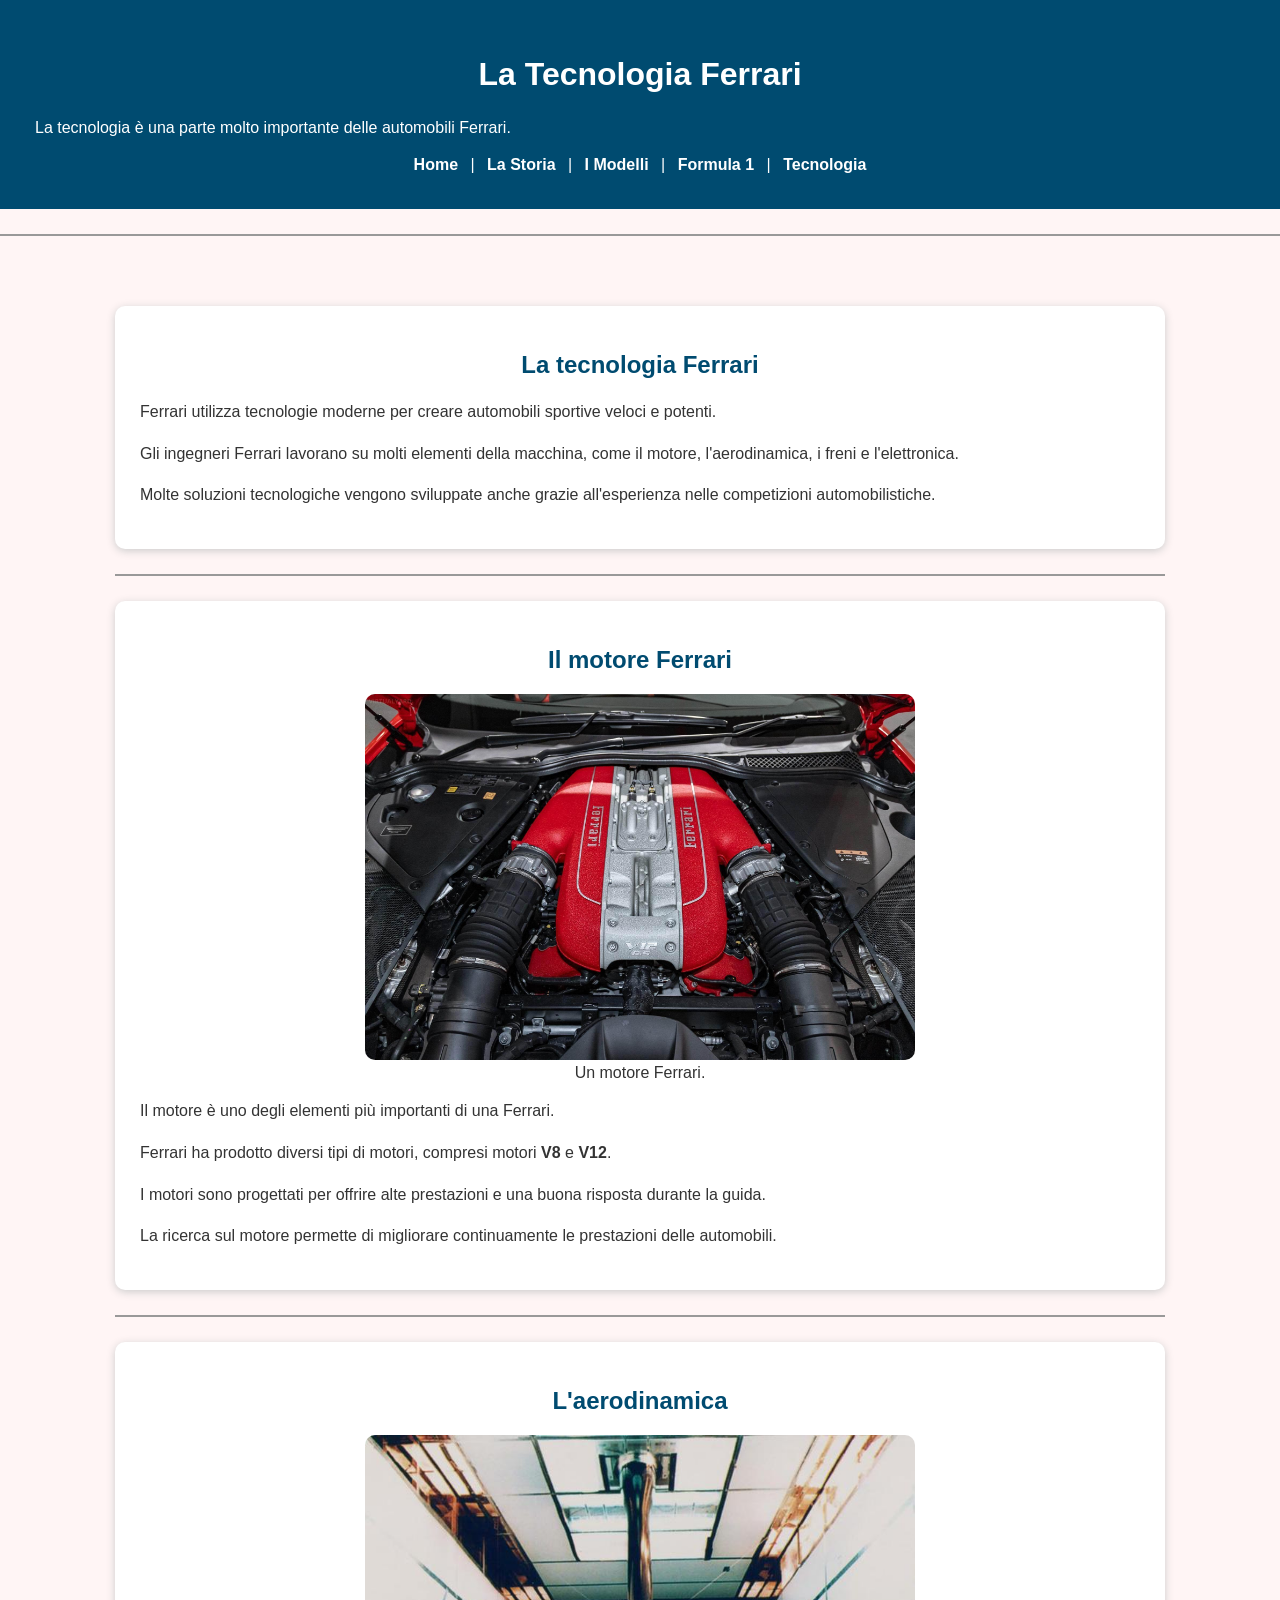
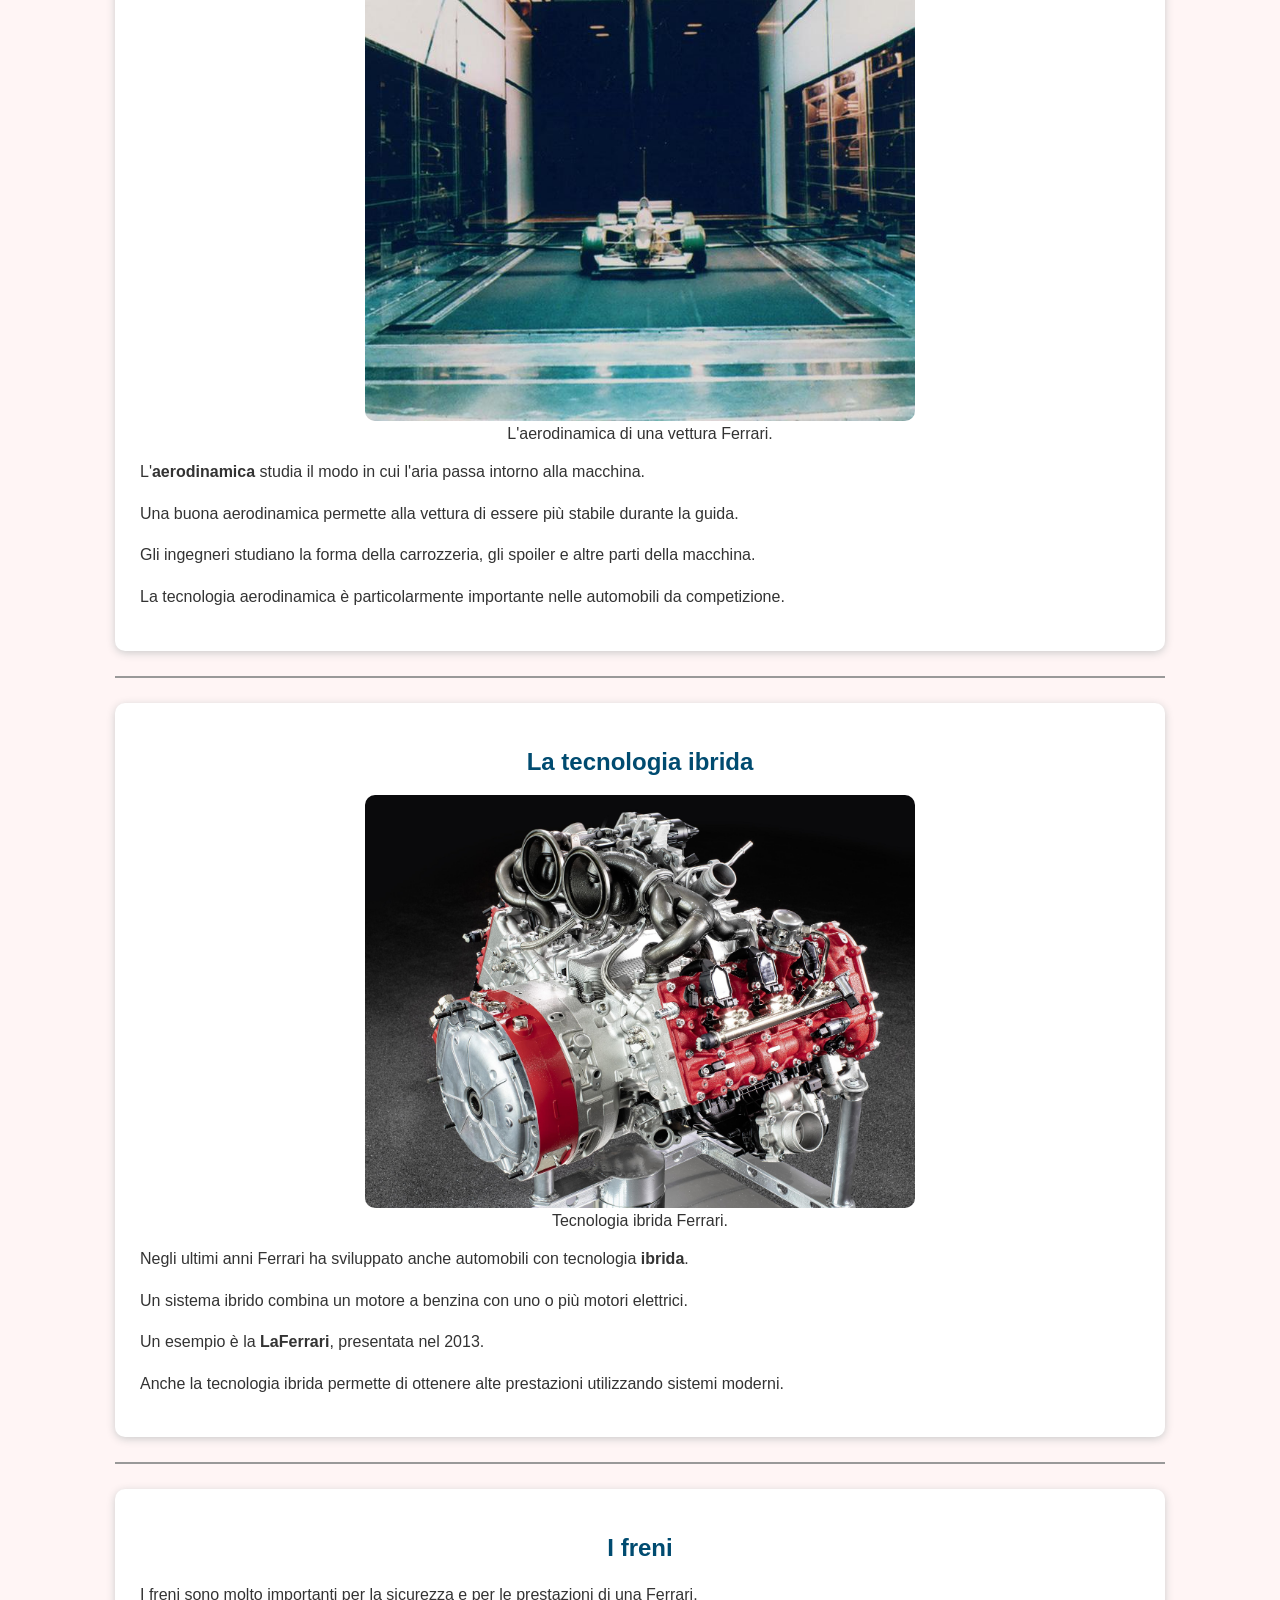
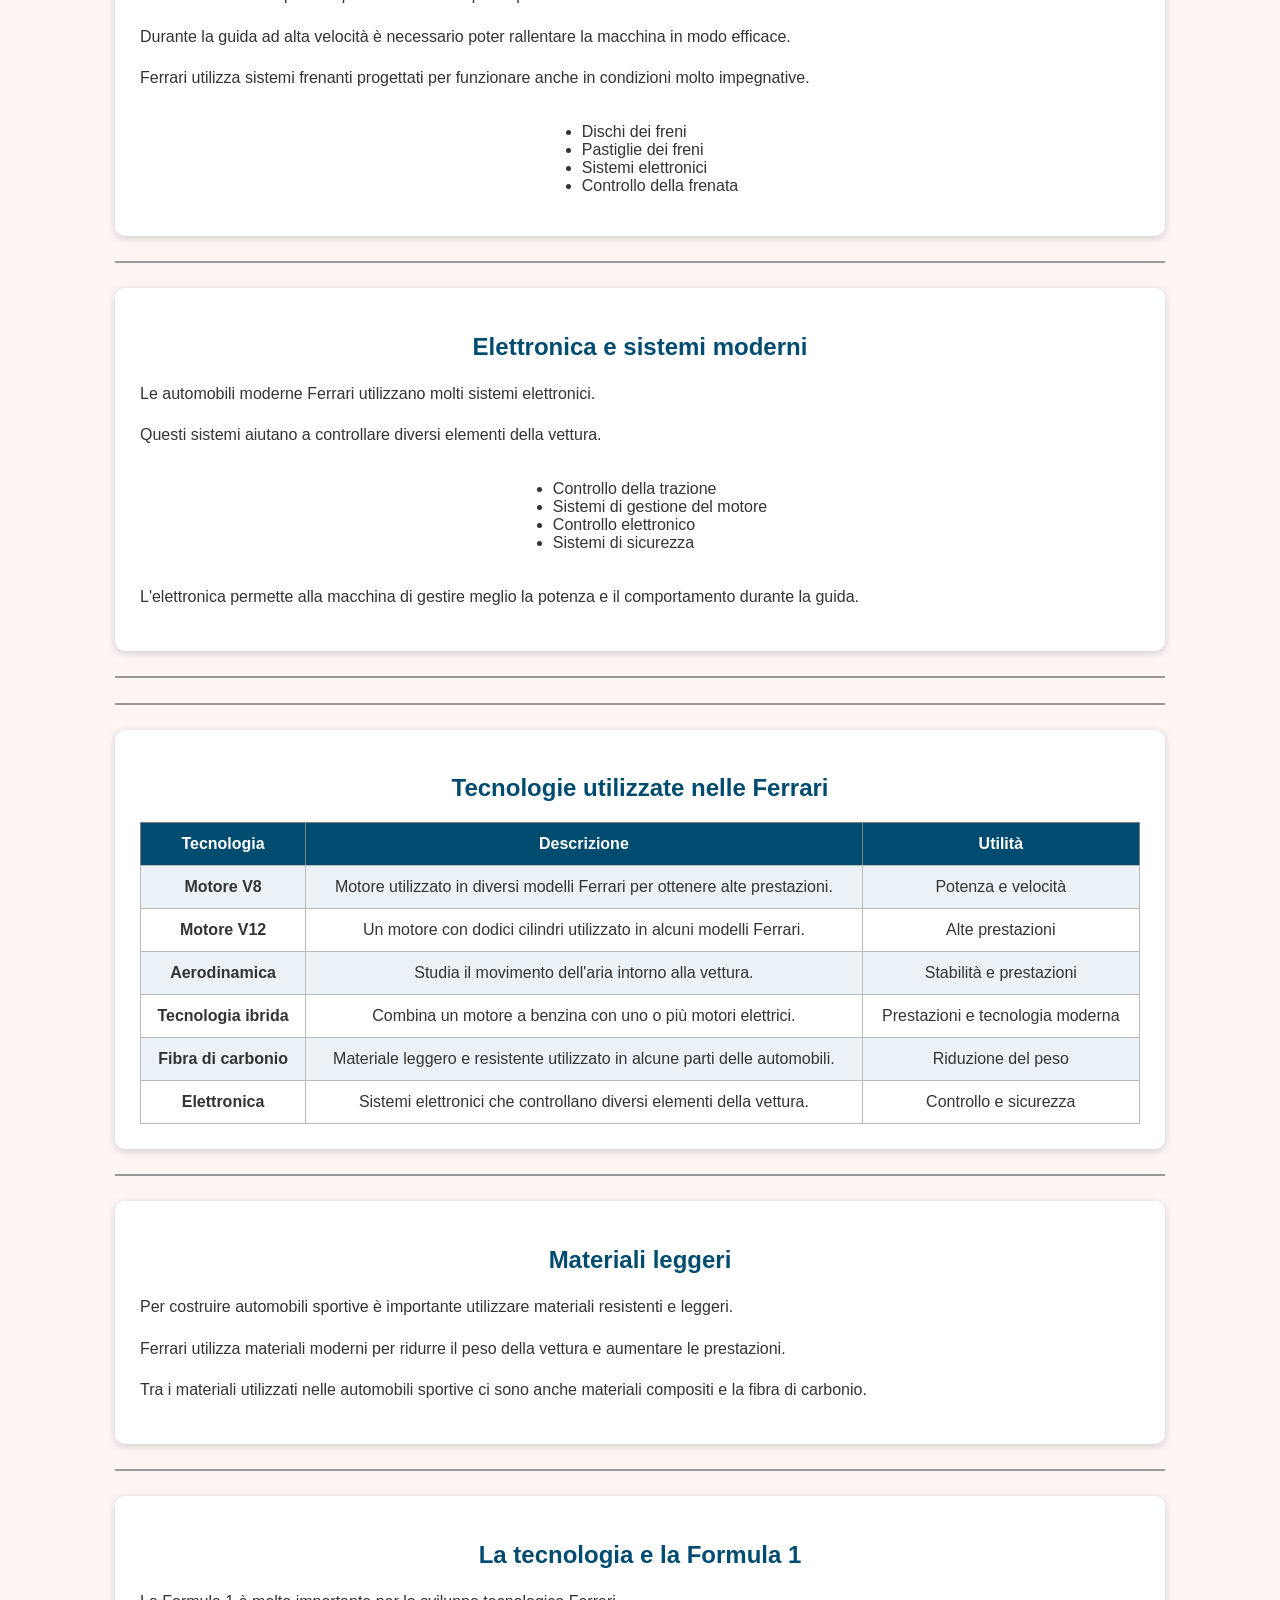
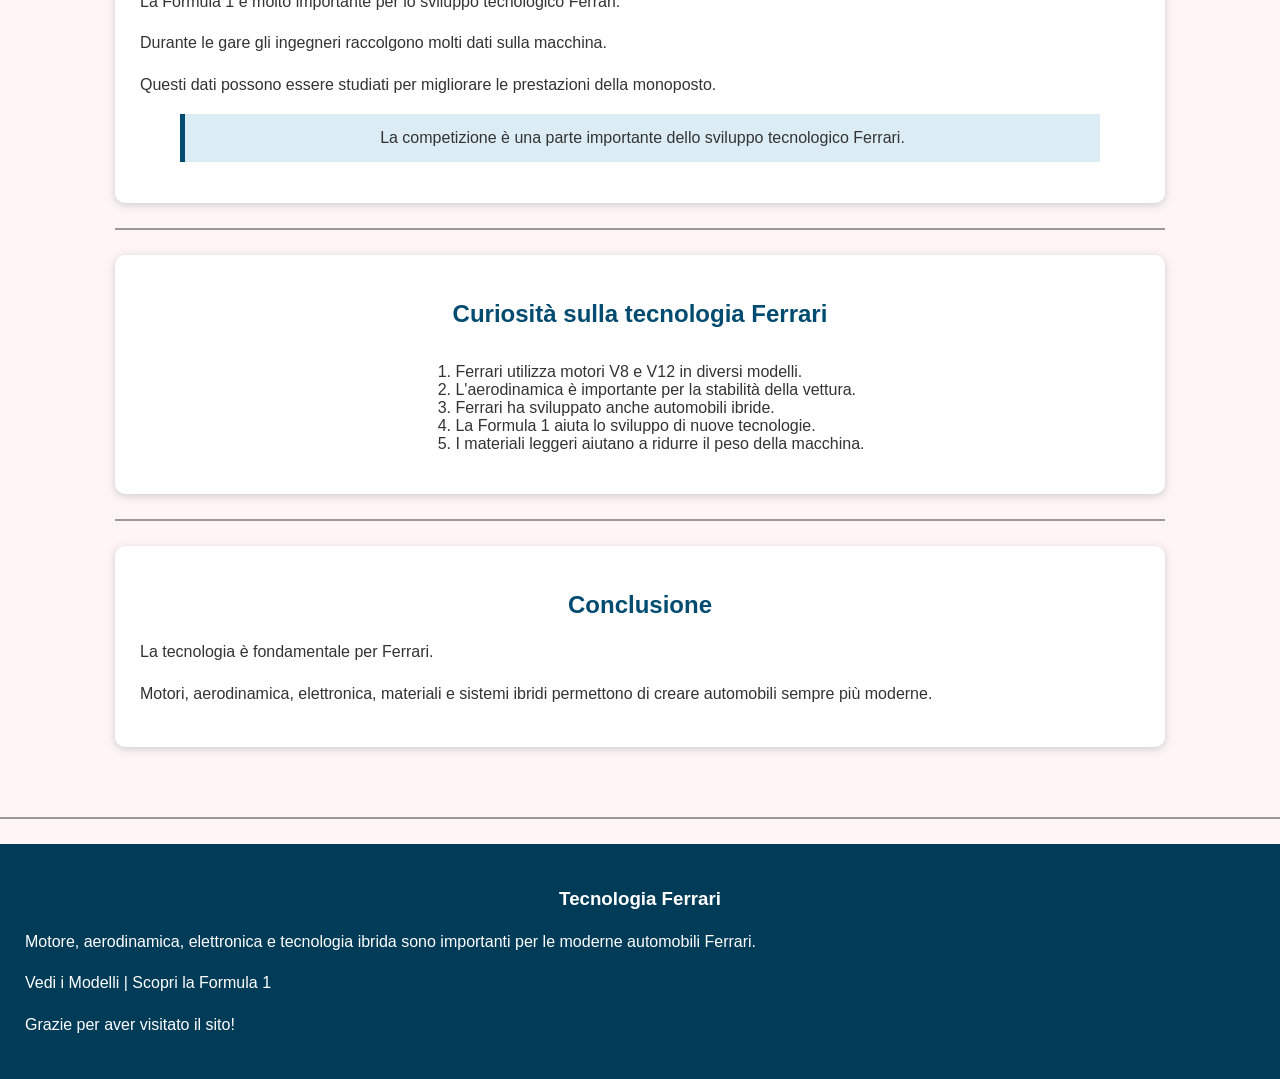
<file: ferrari/tecnologia.html>
<!DOCTYPE html>
<html lang="it">

<head>
    <meta charset="UTF-8">
    <link rel="stylesheet" href="style0.css">
    <title>La Ferrari - Tecnologia</title>
</head>

<body class="tech-page" style="background-color: #fff5f5; text-align: center;">

    <header>

        <h1>La Tecnologia Ferrari</h1>

        <p>
            La tecnologia è una parte molto importante
            delle automobili Ferrari.
        </p>

        <nav>
            <a href="index.html">Home</a> |
            <a href="storia.html">La Storia</a> |
            <a href="modelli.html">I Modelli</a> |
            <a href="formula1.html">Formula 1</a> |
            <a href="tecnologia.html">Tecnologia</a>
        </nav>

    </header>

    <hr>

    <main>

        <section>

            <h2>La tecnologia Ferrari</h2>

            <p>
                Ferrari utilizza tecnologie moderne per creare
                automobili sportive veloci e potenti.
            </p>

            <p>
                Gli ingegneri Ferrari lavorano su molti elementi
                della macchina, come il motore, l'aerodinamica,
                i freni e l'elettronica.
            </p>

            <p>
                Molte soluzioni tecnologiche vengono sviluppate
                anche grazie all'esperienza nelle competizioni
                automobilistiche.
            </p>

        </section>

        <hr>

        <section>

            <h2>Il motore Ferrari</h2>

            <figure>

                <img src="immagini/ferrari-motore.jpg"
                     alt="Motore Ferrari"
                     width="550">

                <figcaption>
                    Un motore Ferrari.
                </figcaption>

            </figure>

            <p>
                Il motore è uno degli elementi più importanti
                di una Ferrari.
            </p>

            <p>
                Ferrari ha prodotto diversi tipi di motori,
                compresi motori <strong>V8</strong> e <strong>V12</strong>.
            </p>

            <p>
                I motori sono progettati per offrire
                alte prestazioni e una buona risposta durante
                la guida.
            </p>

            <p>
                La ricerca sul motore permette di migliorare
                continuamente le prestazioni delle automobili.
            </p>

        </section>

        <hr>

        <section>

            <h2>L'aerodinamica</h2>

            <figure>

                <img src="immagini/ferrari-aerodinamica.jpg"
                     alt="Aerodinamica Ferrari"
                     width="550">

                <figcaption>
                    L'aerodinamica di una vettura Ferrari.
                </figcaption>

            </figure>

            <p>
                L'<strong>aerodinamica</strong> studia il modo
                in cui l'aria passa intorno alla macchina.
            </p>

            <p>
                Una buona aerodinamica permette alla vettura
                di essere più stabile durante la guida.
            </p>

            <p>
                Gli ingegneri studiano la forma della carrozzeria,
                gli spoiler e altre parti della macchina.
            </p>

            <p>
                La tecnologia aerodinamica è particolarmente
                importante nelle automobili da competizione.
            </p>

        </section>

        <hr>

        <section>

            <h2>La tecnologia ibrida</h2>

            <figure>

                <img src="immagini/ferrari-ibrida.jpg"
                     alt="Tecnologia ibrida Ferrari"
                     width="550">

                <figcaption>
                    Tecnologia ibrida Ferrari.
                </figcaption>

            </figure>

            <p>
                Negli ultimi anni Ferrari ha sviluppato anche
                automobili con tecnologia <strong>ibrida</strong>.
            </p>

            <p>
                Un sistema ibrido combina un motore a benzina
                con uno o più motori elettrici.
            </p>

            <p>
                Un esempio è la <strong>LaFerrari</strong>,
                presentata nel 2013.
            </p>

            <p>
                Anche la tecnologia ibrida permette di ottenere
                alte prestazioni utilizzando sistemi moderni.
            </p>

        </section>

        <hr>

        <section>

            <h2>I freni</h2>

            <p>
                I freni sono molto importanti per la sicurezza
                e per le prestazioni di una Ferrari.
            </p>

            <p>
                Durante la guida ad alta velocità è necessario
                poter rallentare la macchina in modo efficace.
            </p>

            <p>
                Ferrari utilizza sistemi frenanti progettati
                per funzionare anche in condizioni molto impegnative.
            </p>

            <ul style="display: inline-block; text-align: left;">

                <li>Dischi dei freni</li>
                <li>Pastiglie dei freni</li>
                <li>Sistemi elettronici</li>
                <li>Controllo della frenata</li>

            </ul>

        </section>

        <hr>

        <section>

            <h2>Elettronica e sistemi moderni</h2>

            <p>
                Le automobili moderne Ferrari utilizzano
                molti sistemi elettronici.
            </p>

            <p>
                Questi sistemi aiutano a controllare diversi
                elementi della vettura.
            </p>

            <ul style="display: inline-block; text-align: left;">

                <li>Controllo della trazione</li>
                <li>Sistemi di gestione del motore</li>
                <li>Controllo elettronico</li>
                <li>Sistemi di sicurezza</li>

            </ul>

            <p>
                L'elettronica permette alla macchina di
                gestire meglio la potenza e il comportamento
                durante la guida.
            </p>

        </section>

        <hr>

        <hr>

<section>

    <h2>Tecnologie utilizzate nelle Ferrari</h2>

    <table border="1" width="100%" cellpadding="10">

        <tr>
            <th>Tecnologia</th>
            <th>Descrizione</th>
            <th>Utilità</th>
        </tr>

        <tr>
            <td><strong>Motore V8</strong></td>
            <td>
                Motore utilizzato in diversi modelli Ferrari
                per ottenere alte prestazioni.
            </td>
            <td>
                Potenza e velocità
            </td>
        </tr>

        <tr>
            <td><strong>Motore V12</strong></td>
            <td>
                Un motore con dodici cilindri utilizzato
                in alcuni modelli Ferrari.
            </td>
            <td>
                Alte prestazioni
            </td>
        </tr>

        <tr>
            <td><strong>Aerodinamica</strong></td>
            <td>
                Studia il movimento dell'aria intorno
                alla vettura.
            </td>
            <td>
                Stabilità e prestazioni
            </td>
        </tr>

        <tr>
            <td><strong>Tecnologia ibrida</strong></td>
            <td>
                Combina un motore a benzina con
                uno o più motori elettrici.
            </td>
            <td>
                Prestazioni e tecnologia moderna
            </td>
        </tr>

        <tr>
            <td><strong>Fibra di carbonio</strong></td>
            <td>
                Materiale leggero e resistente utilizzato
                in alcune parti delle automobili.
            </td>
            <td>
                Riduzione del peso
            </td>
        </tr>

        <tr>
            <td><strong>Elettronica</strong></td>
            <td>
                Sistemi elettronici che controllano
                diversi elementi della vettura.
            </td>
            <td>
                Controllo e sicurezza
            </td>
        </tr>

    </table>

    </section>

        <hr>

        <section>

            <h2>Materiali leggeri</h2>

            <p>
                Per costruire automobili sportive è importante
                utilizzare materiali resistenti e leggeri.
            </p>

            <p>
                Ferrari utilizza materiali moderni per ridurre
                il peso della vettura e aumentare le prestazioni.
            </p>

            <p>
                Tra i materiali utilizzati nelle automobili
                sportive ci sono anche materiali compositi
                e la fibra di carbonio.
            </p>

        </section>

        <hr>

        <section>

            <h2>La tecnologia e la Formula 1</h2>

            <p>
                La Formula 1 è molto importante per lo sviluppo
                tecnologico Ferrari.
            </p>

            <p>
                Durante le gare gli ingegneri raccolgono
                molti dati sulla macchina.
            </p>

            <p>
                Questi dati possono essere studiati per
                migliorare le prestazioni della monoposto.
            </p>

            <blockquote>
                La competizione è una parte importante
                dello sviluppo tecnologico Ferrari.
            </blockquote>

        </section>

        <hr>

        <section>

            <h2>Curiosità sulla tecnologia Ferrari</h2>

            <ol style="display: inline-block; text-align: left;">

                <li>
                    Ferrari utilizza motori V8 e V12 in diversi modelli.
                </li>

                <li>
                    L'aerodinamica è importante per la stabilità della vettura.
                </li>

                <li>
                    Ferrari ha sviluppato anche automobili ibride.
                </li>

                <li>
                    La Formula 1 aiuta lo sviluppo di nuove tecnologie.
                </li>

                <li>
                    I materiali leggeri aiutano a ridurre il peso della macchina.
                </li>

            </ol>

        </section>

        <hr>

        <section>

            <h2>Conclusione</h2>

            <p>
                La tecnologia è fondamentale per Ferrari.
            </p>

            <p>
                Motori, aerodinamica, elettronica, materiali
                e sistemi ibridi permettono di creare automobili
                sempre più moderne.
            </p>

        </section>

    </main>

    <hr>

    <footer>

        <h3>Tecnologia Ferrari</h3>

        <p>
            Motore, aerodinamica, elettronica e tecnologia ibrida
            sono importanti per le moderne automobili Ferrari.
        </p>

        <p>
            <a href="modelli.html">Vedi i Modelli</a> |
            <a href="formula1.html">Scopri la Formula 1</a>
        </p>

        <p>
            Grazie per aver visitato il sito!
        </p>

    </footer>

</body>

</html>
</file>
<file: ferrari/style0.css>
body {
    font-family: Arial, sans-serif;
    margin: 0;
    color: #333;
}

main {
    max-width: 1050px;
    margin: auto;
    padding: 20px;
}

section {
    margin: 25px 0;
}

p {
    line-height: 1.6;
    text-align: justify;
}

a {
    text-decoration: none;
}

.home-page {
    background-color: #fff5f5;
}

.home-page header {
    background-color: #9b0000;
    color: white;
    text-align: center;
    padding: 35px;
}

.home-page nav a {
    color: white;
    margin: 0 8px;
    font-weight: bold;
}

.home-page section {
    background-color: white;
    padding: 25px;
    border-radius: 12px;
    border-left: 6px solid #9b0000;
}

.home-page h2 {
    color: #9b0000;
}

.home-page figure {
    text-align: center;
}

.home-page img {
    max-width: 90%;
    border-radius: 12px;
}

.storia-page {
    background-color: #f5f1e8;
}

.storia-page header {
    background-color: #3d3d3d;
    color: white;
    text-align: center;
    padding: 30px;
}

.storia-page nav a {
    color: #ffd700;
    margin: 0 8px;
}

.storia-page section {
    background-color: #fffdf7;
    padding: 25px;
    margin: 20px 0;
    border: 1px solid #c9b98b;
    border-radius: 5px;
}

.storia-page h2 {
    color: #7b0000;
}

.storia-page figure {
    text-align: center;
}

.storia-page img {
    max-width: 90%;
    border-radius: 5px;
}

.storia-page blockquote {
    background-color: #eee6d0;
    padding: 15px;
    border-left: 5px solid #7b0000;
}

.modelli-page {
    background-color: #eeeeee;
}

.modelli-page header {
    background-color: #111111;
    color: white;
    text-align: center;
    padding: 30px;
}

.modelli-page nav a {
    color: #ff3333;
    margin: 0 8px;
    font-weight: bold;
}

.modelli-page section {
    background-color: white;
    padding: 25px;
    margin: 25px 0;
    border-radius: 15px;
    text-align: center;
}

.modelli-page h2 {
    color: #d00000;
}

.modelli-page figure {
    margin: 20px;
}

.modelli-page img {
    max-width: 90%;
    border-radius: 15px;
    border: 3px solid #222;
}

.modelli-page ul {
    display: inline-block;
    text-align: left;
    line-height: 2;
}

.f1-page {
    background-color: #1a1a1a;
    color: #eeeeee;
}

.f1-page header {
    background-color: #b00000;
    color: white;
    text-align: center;
    padding: 35px;
}

.f1-page nav a {
    color: white;
    margin: 0 8px;
    font-weight: bold;
}

.f1-page section {
    background-color: #292929;
    padding: 25px;
    margin: 25px 0;
    border-radius: 10px;
    border: 1px solid #555555;
}

.f1-page h2 {
    color: #ff3333;
}

.f1-page figure {
    text-align: center;
}

.f1-page img {
    max-width: 90%;
    border-radius: 10px;
}

.f1-page blockquote {
    background-color: #3b0000;
    padding: 15px;
    border-left: 5px solid #ff0000;
}

.f1-page footer {
    background-color: #990000;
}

.tech-page {
    background-color: #eef3f7;
}

.tech-page header {
    background-color: #004b70;
    color: white;
    text-align: center;
    padding: 35px;
}

.tech-page nav a {
    color: #ffffff;
    margin: 0 8px;
    font-weight: bold;
}

.tech-page section {
    background-color: white;
    padding: 25px;
    margin: 25px 0;
    border-radius: 10px;
    box-shadow: 0 2px 8px #cccccc;
}

.tech-page h2 {
    color: #004b70;
}

.tech-page figure {
    text-align: center;
}

.tech-page img {
    max-width: 90%;
    border-radius: 10px;
}

.tech-page blockquote {
    background-color: #dcecf5;
    padding: 15px;
    border-left: 5px solid #004b70;
}


.tech-page table {
    width: 100%;
    border-collapse: collapse;
    margin-top: 20px;
}

.tech-page th {
    background-color: #004b70;
    color: white;
    padding: 12px;
}

.tech-page td {
    padding: 12px;
    border: 1px solid #bbbbbb;
}

.tech-page tr:nth-child(even) {
    background-color: #eaf2f7;
}

.tech-page tr:hover {
    background-color: #d5e8f2;
}



.home-page footer {
    background-color: #222;
    color: white;
    text-align: center;
    padding: 25px;
}

.storia-page footer {
    background-color: #3d3d3d;
    color: white;
    text-align: center;
    padding: 25px;
}

.modelli-page footer {
    background-color: #111;
    color: white;
    text-align: center;
    padding: 25px;
}

.f1-page footer {
    background-color: #990000;
    color: white;
    text-align: center;
    padding: 25px;
}

.tech-page footer {
    background-color: #003b58;
    color: white;
    text-align: center;
    padding: 25px;
}


/* =========================
   FOOTER LINKS
   ========================= */

footer a {
    color: #ffffff;
}

footer a:hover {
    text-decoration: underline;
}


/* =========================
   HR
   ========================= */

hr {
    border: 0;
    border-top: 2px solid #999;
    margin: 25px 0;
}
</file>
